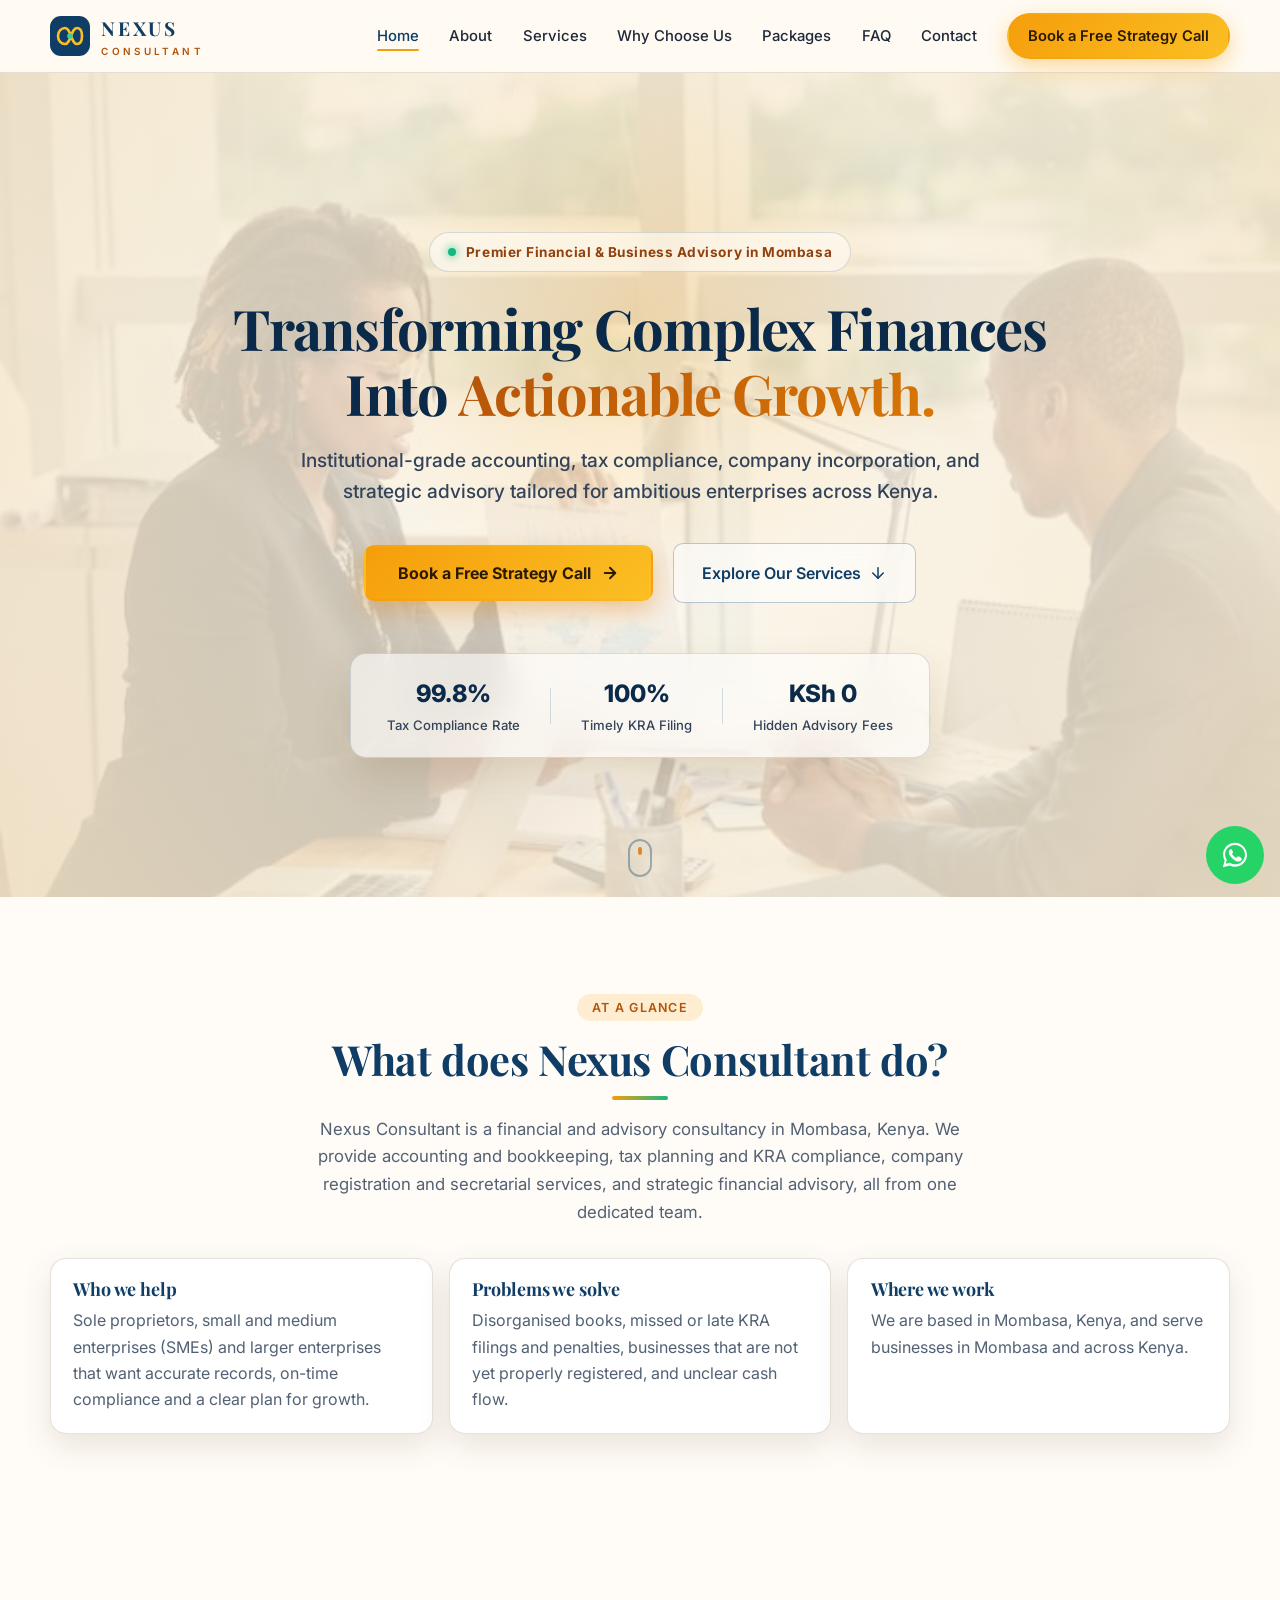
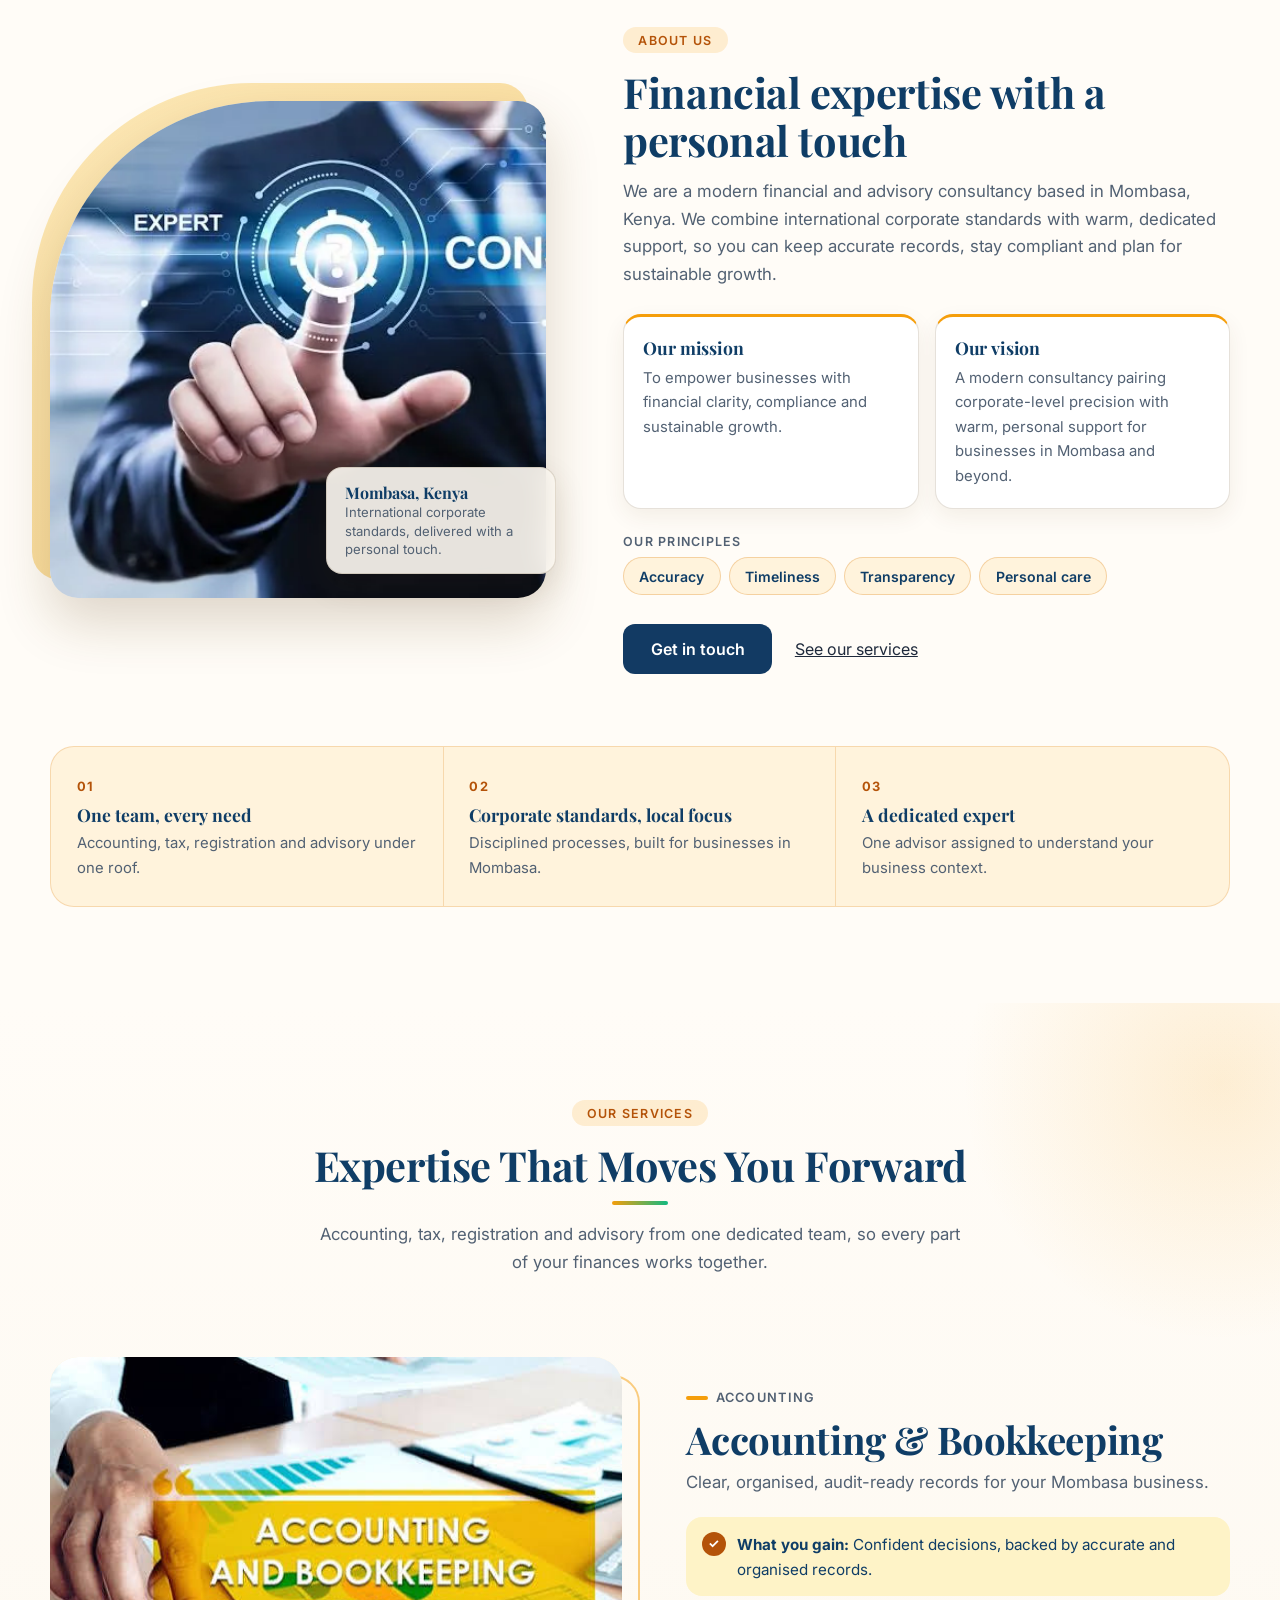
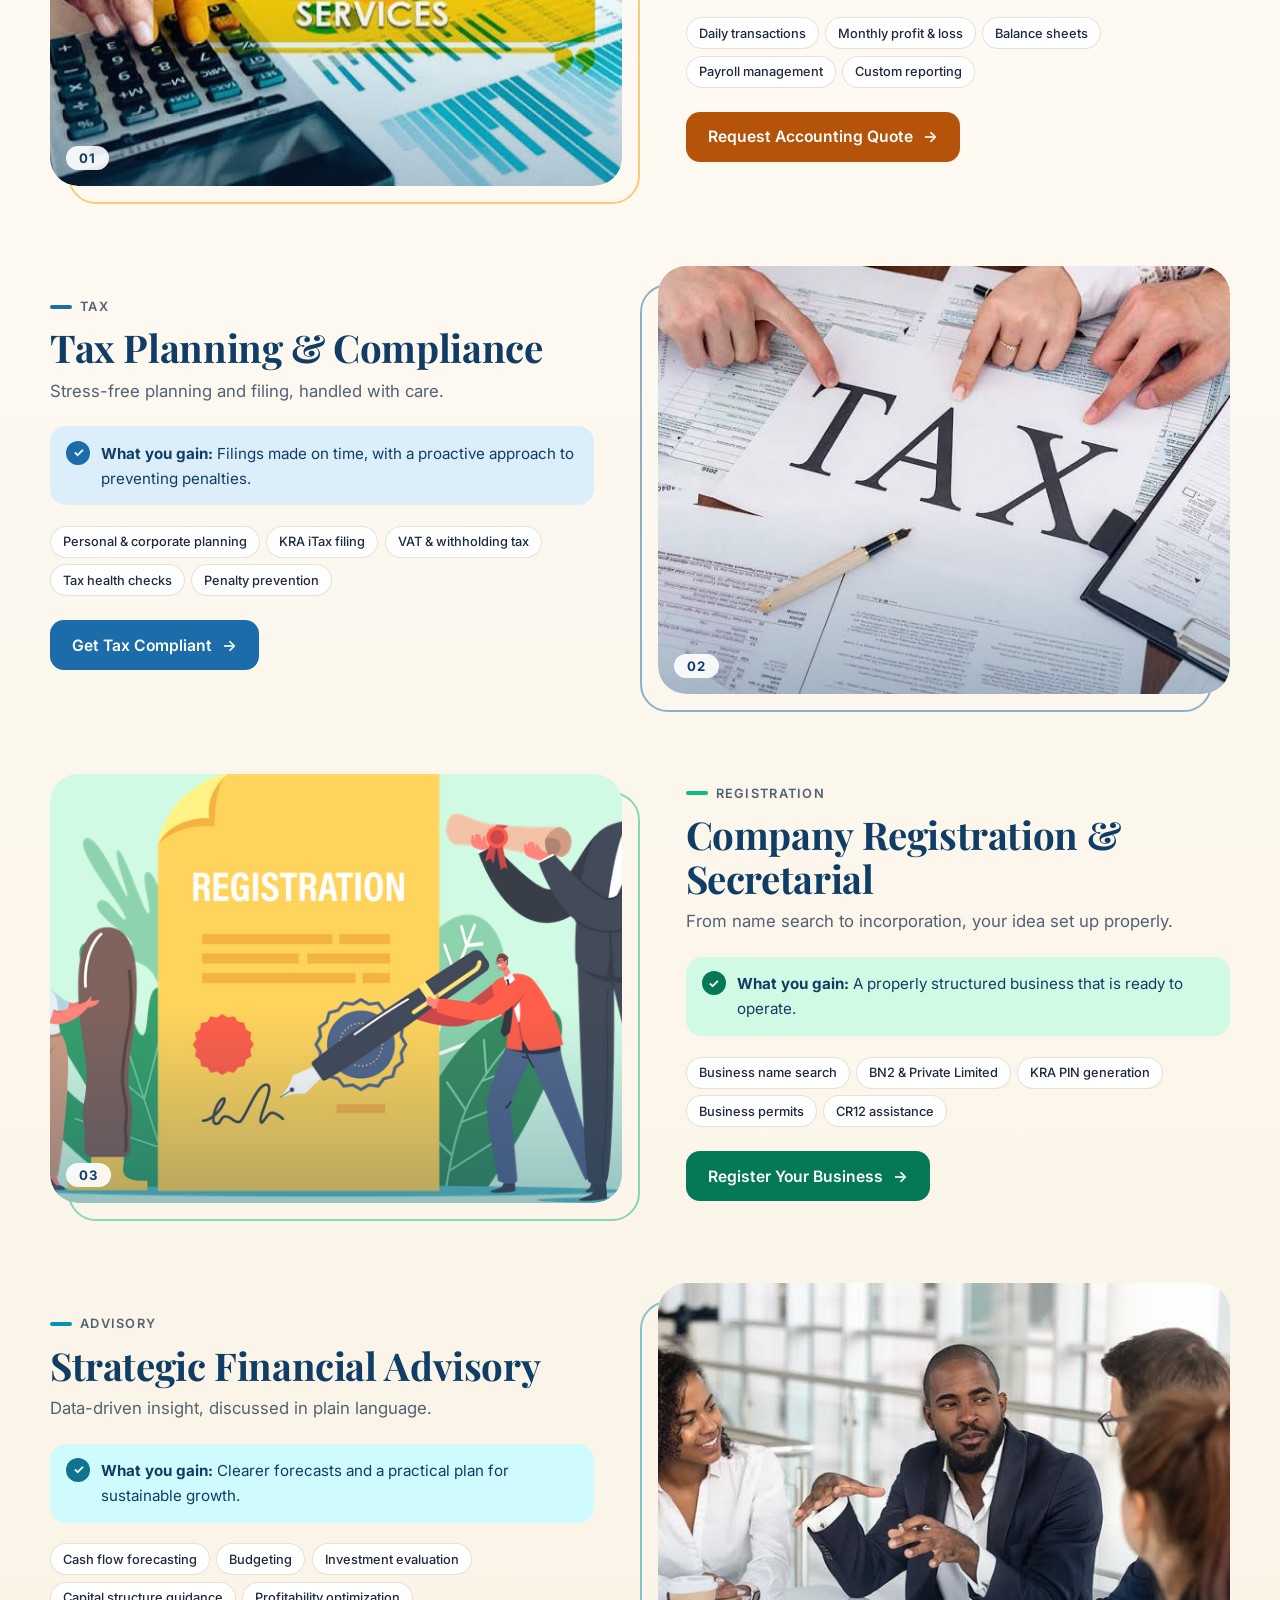
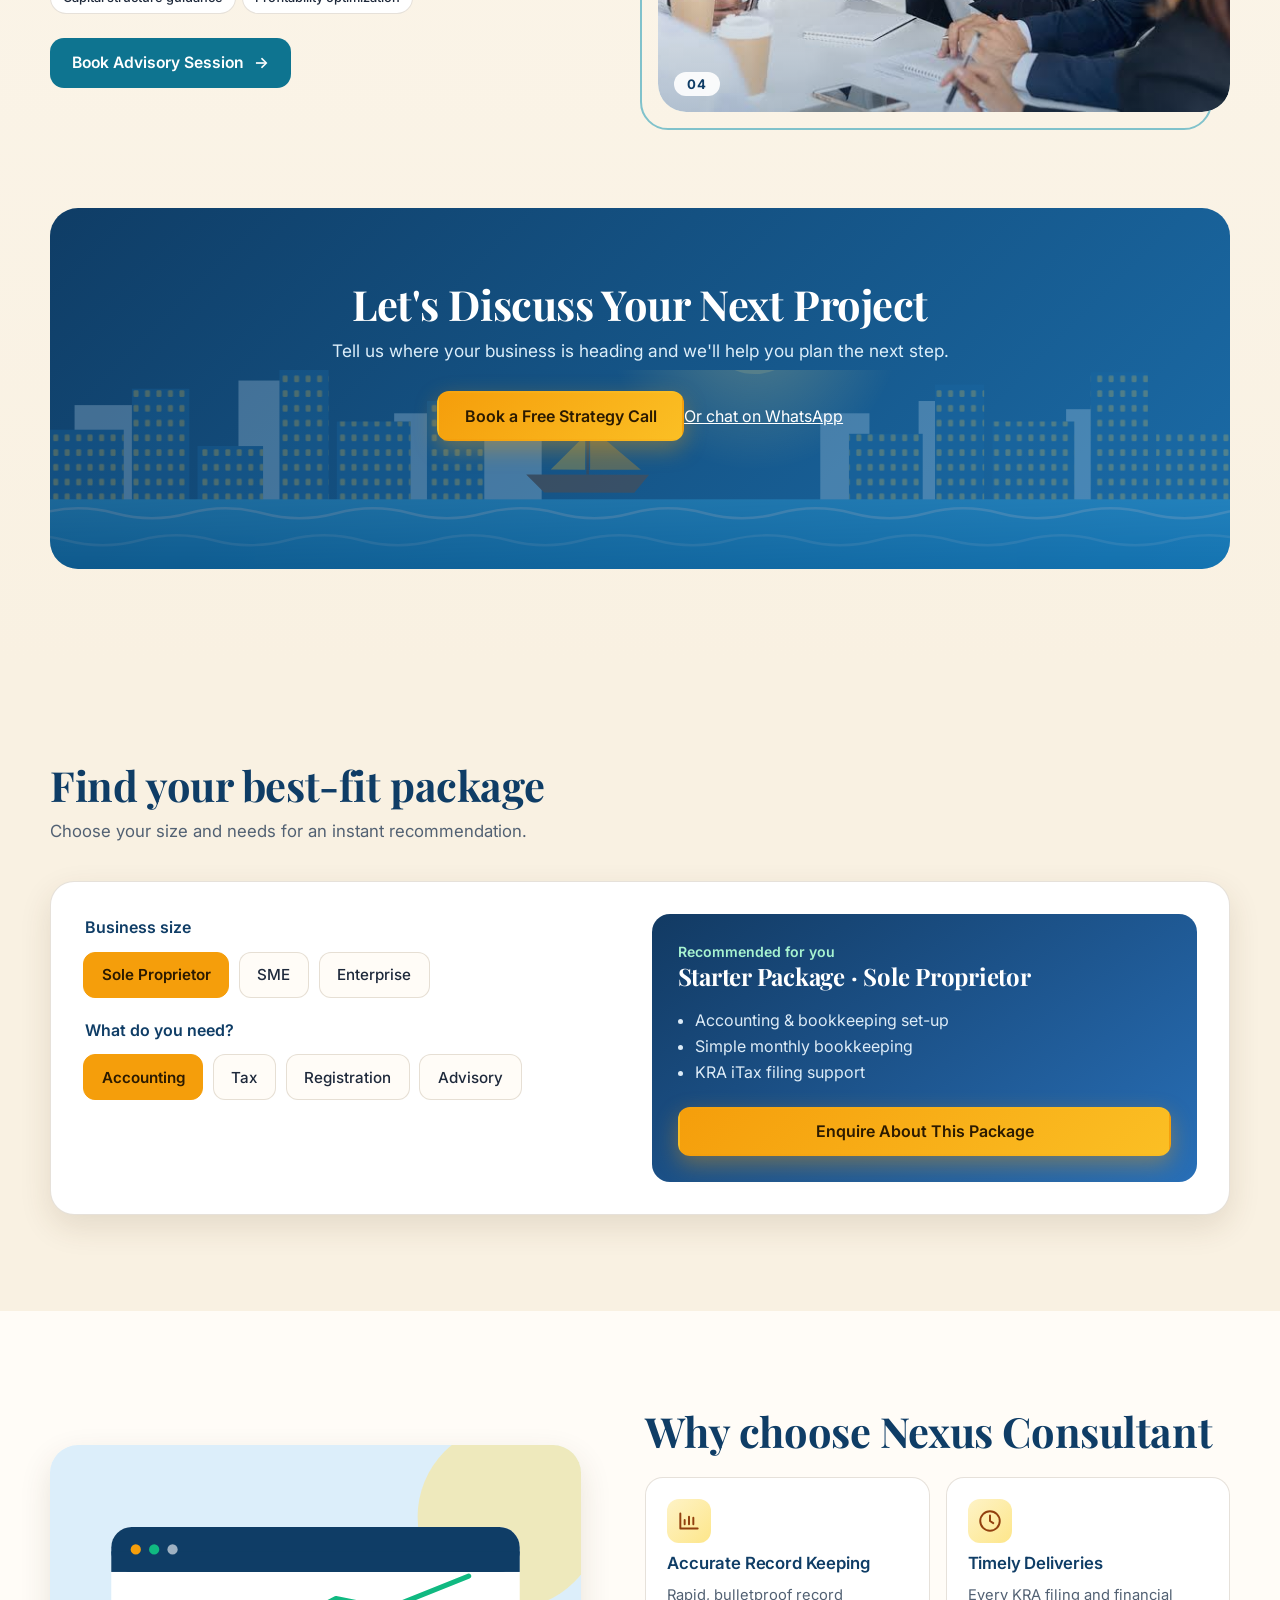
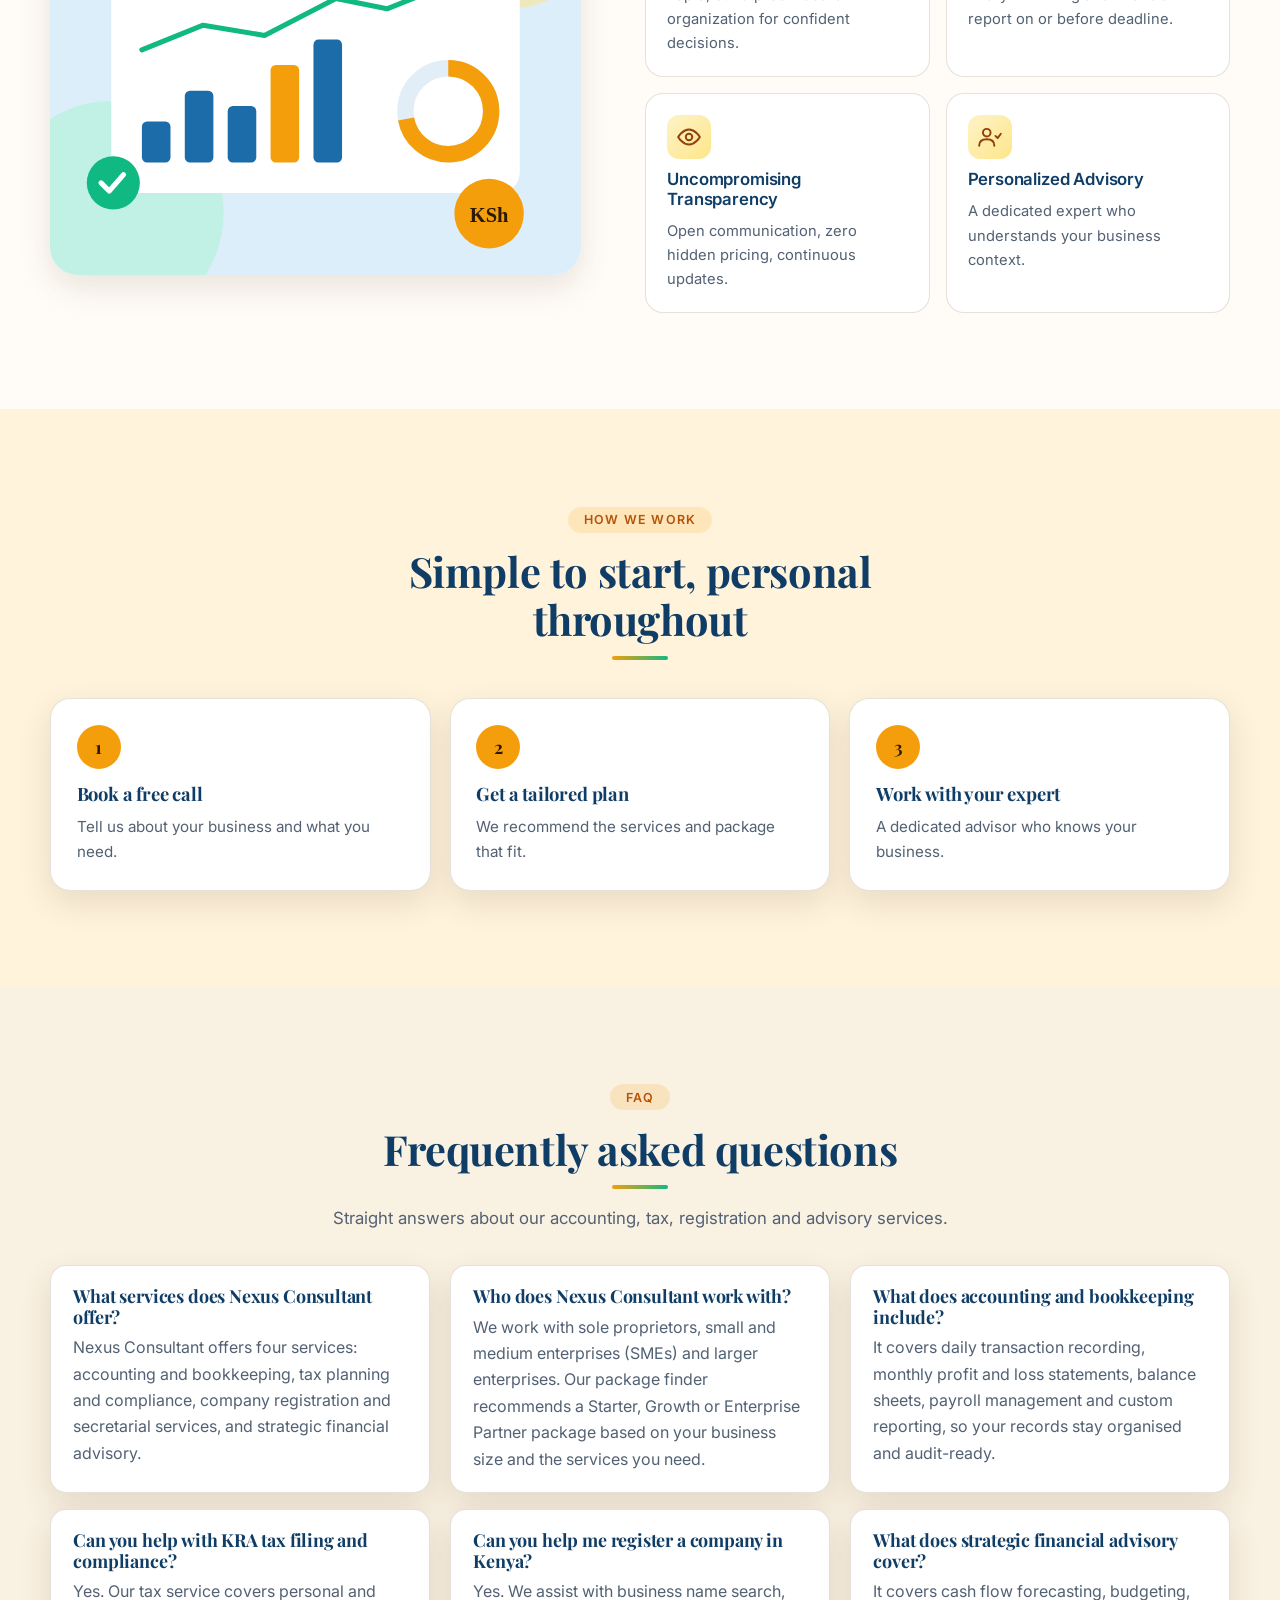
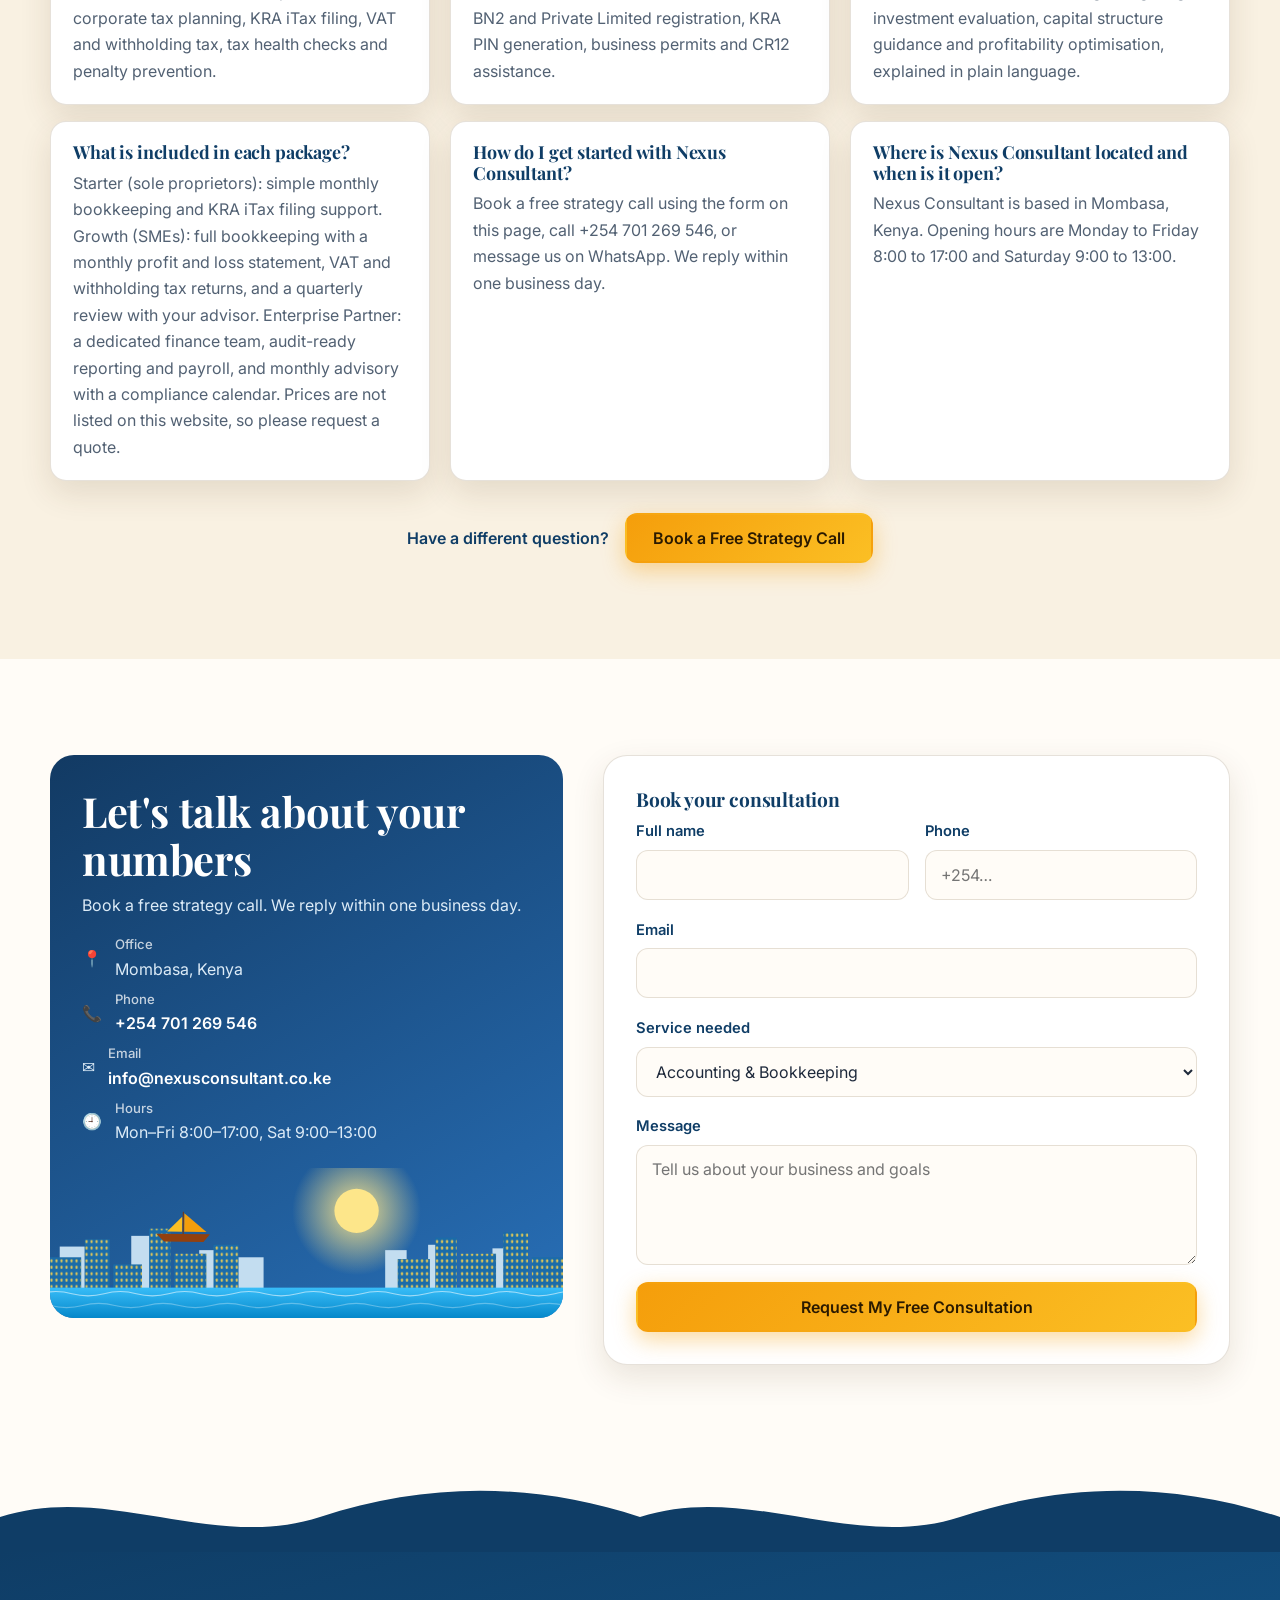
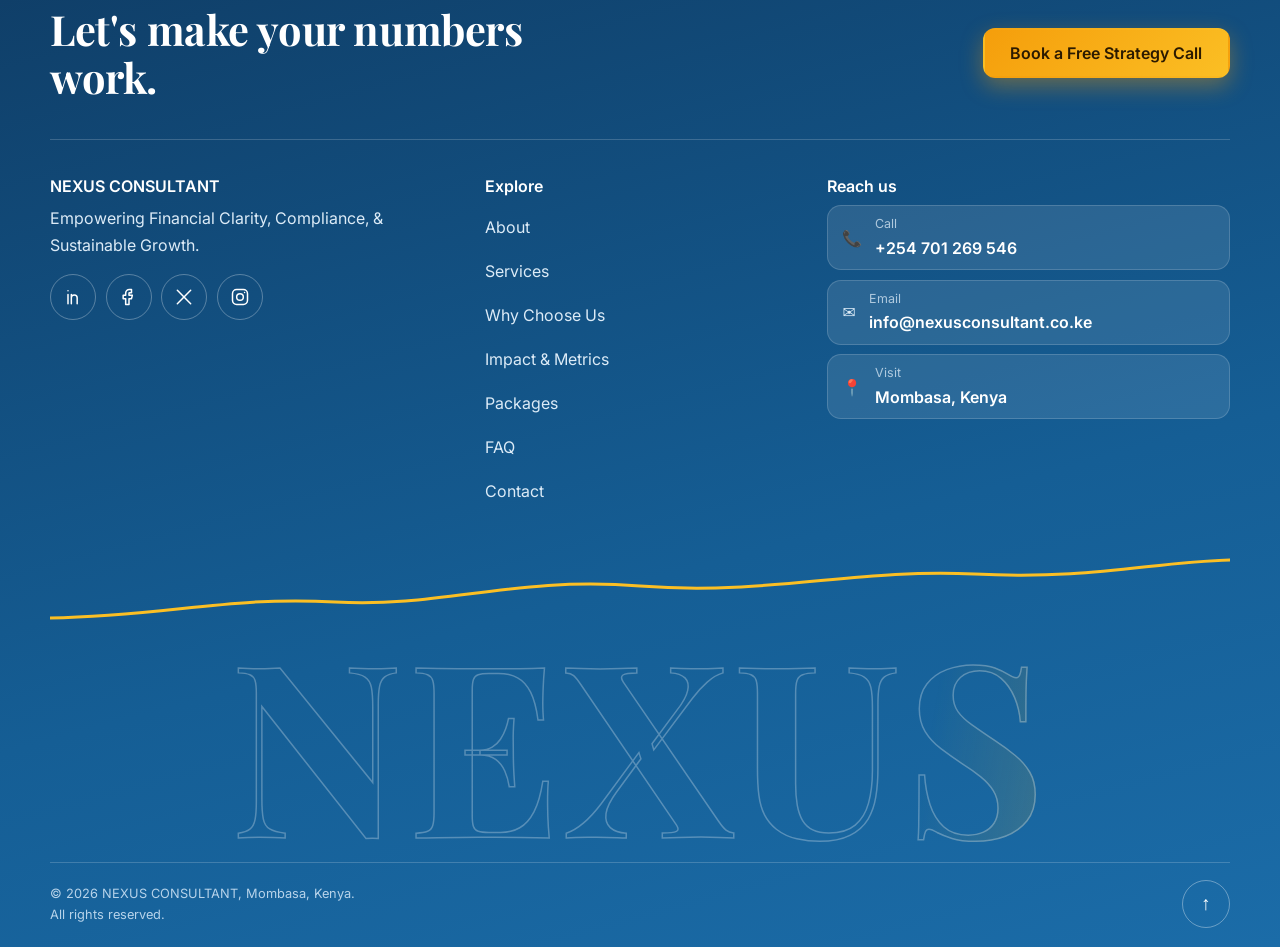
<file: index.html>
<!DOCTYPE html>
<html lang="en">
<head>
<meta charset="UTF-8">
<meta name="viewport" content="width=device-width, initial-scale=1, viewport-fit=cover">

<!-- Primary SEO Meta Tags -->
<title>Accounting &amp; Tax Services in Mombasa | Nexus Consultant</title>
<meta name="description" content="Accounting, bookkeeping, KRA tax compliance, company registration and financial advisory for businesses in Mombasa, Kenya. Book a free strategy call.">
<meta name="author" content="Nexus Consultant">
<meta name="robots" content="index, follow, max-image-preview:large, max-snippet:-1, max-video-preview:-1">
<meta name="theme-color" content="#0F3D66">
<link rel="canonical" href="https://www.nexusconsultant.co.ke/">

<!-- Regional targeting (Google ignores most geo tags; kept for other engines) -->
<meta name="geo.region" content="KE-30">
<meta name="geo.placename" content="Mombasa">

<!-- Open Graph (WhatsApp, Facebook, LinkedIn previews) -->
<meta property="og:type" content="website">
<meta property="og:url" content="https://www.nexusconsultant.co.ke/">
<meta property="og:title" content="Nexus Consultant | Accounting, Tax &amp; Company Registration in Mombasa">
<meta property="og:description" content="Clear, organised, audit-ready accounting, KRA tax compliance, company registration and financial advisory for businesses in Mombasa, Kenya.">
<meta property="og:image" content="https://www.nexusconsultant.co.ke/assets/images/og-cover.jpg">
<meta property="og:image:width" content="1200">
<meta property="og:image:height" content="630">
<meta property="og:image:alt" content="Nexus Consultant: accounting, tax, company registration and advisory in Mombasa, Kenya">
<meta property="og:locale" content="en_KE">
<meta property="og:site_name" content="Nexus Consultant">

<!-- Twitter / X Card -->
<meta name="twitter:card" content="summary_large_image">
<meta name="twitter:title" content="Nexus Consultant | Accounting, Tax &amp; Company Registration in Mombasa">
<meta name="twitter:description" content="Accounting, tax compliance, company registration and financial advisory for businesses in Mombasa, Kenya.">
<meta name="twitter:image" content="https://www.nexusconsultant.co.ke/assets/images/og-cover.jpg">
<meta name="twitter:image:alt" content="Nexus Consultant: accounting, tax, company registration and advisory in Mombasa, Kenya">

<!-- Google Fonts & Favicon -->
<link rel="preconnect" href="https://fonts.googleapis.com">
<link rel="preconnect" href="https://fonts.gstatic.com" crossorigin>
<link href="https://fonts.googleapis.com/css2?family=Inter:wght@400;500;600&family=Playfair+Display:wght@600;700&display=swap" rel="stylesheet">
<link rel="icon" href="assets/images/favicon.svg" type="image/svg+xml">

<!-- Stylesheet -->
<link rel="stylesheet" href="style.css">
<noscript><style>.rv,.svc{opacity:1!important;transform:none!important}</style></noscript>

<!-- JSON-LD: one @graph, every value matches visible page content -->
<script type="application/ld+json">
{
  "@context": "https://schema.org",
  "@graph": [
    {
      "@type": "AccountingService",
      "@id": "https://www.nexusconsultant.co.ke/#business",
      "name": "Nexus Consultant",
      "alternateName": "Nexus Consultancy",
      "url": "https://www.nexusconsultant.co.ke/",
      "image": "https://www.nexusconsultant.co.ke/assets/images/og-cover.jpg",
      "description": "Nexus Consultant is a financial and advisory consultancy in Mombasa, Kenya offering accounting and bookkeeping, tax planning and KRA compliance, company registration and secretarial services, and strategic financial advisory.",
      "telephone": "+254701269546",
      "email": "info@nexusconsultant.co.ke",
      "address": {
        "@type": "PostalAddress",
        "addressLocality": "Mombasa",
        "addressRegion": "Mombasa County",
        "addressCountry": "KE"
      },
      "areaServed": [
        {
          "@type": "City",
          "name": "Mombasa"
        },
        {
          "@type": "Country",
          "name": "Kenya"
        }
      ],
      "openingHoursSpecification": [
        {
          "@type": "OpeningHoursSpecification",
          "dayOfWeek": [
            "Monday",
            "Tuesday",
            "Wednesday",
            "Thursday",
            "Friday"
          ],
          "opens": "08:00",
          "closes": "17:00"
        },
        {
          "@type": "OpeningHoursSpecification",
          "dayOfWeek": "Saturday",
          "opens": "09:00",
          "closes": "13:00"
        }
      ],
      "hasOfferCatalog": {
        "@type": "OfferCatalog",
        "name": "Financial and corporate services",
        "itemListElement": [
          {
            "@type": "Offer",
            "itemOffered": {
              "@id": "https://www.nexusconsultant.co.ke/#service-accounting"
            }
          },
          {
            "@type": "Offer",
            "itemOffered": {
              "@id": "https://www.nexusconsultant.co.ke/#service-tax"
            }
          },
          {
            "@type": "Offer",
            "itemOffered": {
              "@id": "https://www.nexusconsultant.co.ke/#service-registration"
            }
          },
          {
            "@type": "Offer",
            "itemOffered": {
              "@id": "https://www.nexusconsultant.co.ke/#service-advisory"
            }
          }
        ]
      }
    },
    {
      "@type": "WebSite",
      "@id": "https://www.nexusconsultant.co.ke/#website",
      "url": "https://www.nexusconsultant.co.ke/",
      "name": "Nexus Consultant",
      "inLanguage": "en",
      "publisher": {
        "@id": "https://www.nexusconsultant.co.ke/#business"
      }
    },
    {
      "@type": "WebPage",
      "@id": "https://www.nexusconsultant.co.ke/#webpage",
      "url": "https://www.nexusconsultant.co.ke/",
      "name": "Accounting & Tax Services in Mombasa | Nexus Consultant",
      "description": "Accounting, bookkeeping, KRA tax compliance, company registration and financial advisory for businesses in Mombasa, Kenya. Book a free strategy call.",
      "inLanguage": "en",
      "isPartOf": {
        "@id": "https://www.nexusconsultant.co.ke/#website"
      },
      "about": {
        "@id": "https://www.nexusconsultant.co.ke/#business"
      }
    },
    {
      "@type": "Service",
      "@id": "https://www.nexusconsultant.co.ke/#service-accounting",
      "name": "Accounting & Bookkeeping",
      "serviceType": "Accounting and bookkeeping",
      "description": "Clear, organised, audit-ready records: daily transactions, monthly profit and loss, balance sheets, payroll management and custom reporting.",
      "url": "https://www.nexusconsultant.co.ke/#accounting",
      "provider": {
        "@id": "https://www.nexusconsultant.co.ke/#business"
      },
      "areaServed": [
        {
          "@type": "City",
          "name": "Mombasa"
        },
        {
          "@type": "Country",
          "name": "Kenya"
        }
      ]
    },
    {
      "@type": "Service",
      "@id": "https://www.nexusconsultant.co.ke/#service-tax",
      "name": "Tax Planning & Compliance",
      "serviceType": "Tax planning and compliance",
      "description": "Personal and corporate tax planning, KRA iTax filing, VAT and withholding tax, tax health checks and penalty prevention.",
      "url": "https://www.nexusconsultant.co.ke/#tax",
      "provider": {
        "@id": "https://www.nexusconsultant.co.ke/#business"
      },
      "areaServed": [
        {
          "@type": "City",
          "name": "Mombasa"
        },
        {
          "@type": "Country",
          "name": "Kenya"
        }
      ]
    },
    {
      "@type": "Service",
      "@id": "https://www.nexusconsultant.co.ke/#service-registration",
      "name": "Company Registration & Secretarial",
      "serviceType": "Company registration and secretarial services",
      "description": "Business name search, BN2 and Private Limited registration, KRA PIN generation, business permits and CR12 assistance.",
      "url": "https://www.nexusconsultant.co.ke/#registration",
      "provider": {
        "@id": "https://www.nexusconsultant.co.ke/#business"
      },
      "areaServed": [
        {
          "@type": "City",
          "name": "Mombasa"
        },
        {
          "@type": "Country",
          "name": "Kenya"
        }
      ]
    },
    {
      "@type": "Service",
      "@id": "https://www.nexusconsultant.co.ke/#service-advisory",
      "name": "Strategic Financial Advisory",
      "serviceType": "Financial advisory",
      "description": "Cash flow forecasting, budgeting, investment evaluation, capital structure guidance and profitability optimisation.",
      "url": "https://www.nexusconsultant.co.ke/#advisory",
      "provider": {
        "@id": "https://www.nexusconsultant.co.ke/#business"
      },
      "areaServed": [
        {
          "@type": "City",
          "name": "Mombasa"
        },
        {
          "@type": "Country",
          "name": "Kenya"
        }
      ]
    },
    {
      "@type": "FAQPage",
      "@id": "https://www.nexusconsultant.co.ke/#faqpage",
      "url": "https://www.nexusconsultant.co.ke/#faq",
      "isPartOf": {
        "@id": "https://www.nexusconsultant.co.ke/#webpage"
      },
      "mainEntity": [
        {
          "@type": "Question",
          "name": "What services does Nexus Consultant offer?",
          "acceptedAnswer": {
            "@type": "Answer",
            "text": "Nexus Consultant offers four services: accounting and bookkeeping, tax planning and compliance, company registration and secretarial services, and strategic financial advisory."
          }
        },
        {
          "@type": "Question",
          "name": "Who does Nexus Consultant work with?",
          "acceptedAnswer": {
            "@type": "Answer",
            "text": "We work with sole proprietors, small and medium enterprises (SMEs) and larger enterprises. Our package finder recommends a Starter, Growth or Enterprise Partner package based on your business size and the services you need."
          }
        },
        {
          "@type": "Question",
          "name": "What does accounting and bookkeeping include?",
          "acceptedAnswer": {
            "@type": "Answer",
            "text": "It covers daily transaction recording, monthly profit and loss statements, balance sheets, payroll management and custom reporting, so your records stay organised and audit-ready."
          }
        },
        {
          "@type": "Question",
          "name": "Can you help with KRA tax filing and compliance?",
          "acceptedAnswer": {
            "@type": "Answer",
            "text": "Yes. Our tax service covers personal and corporate tax planning, KRA iTax filing, VAT and withholding tax, tax health checks and penalty prevention."
          }
        },
        {
          "@type": "Question",
          "name": "Can you help me register a company in Kenya?",
          "acceptedAnswer": {
            "@type": "Answer",
            "text": "Yes. We assist with business name search, BN2 and Private Limited registration, KRA PIN generation, business permits and CR12 assistance."
          }
        },
        {
          "@type": "Question",
          "name": "What does strategic financial advisory cover?",
          "acceptedAnswer": {
            "@type": "Answer",
            "text": "It covers cash flow forecasting, budgeting, investment evaluation, capital structure guidance and profitability optimisation, explained in plain language."
          }
        },
        {
          "@type": "Question",
          "name": "What is included in each package?",
          "acceptedAnswer": {
            "@type": "Answer",
            "text": "Starter (sole proprietors): simple monthly bookkeeping and KRA iTax filing support. Growth (SMEs): full bookkeeping with a monthly profit and loss statement, VAT and withholding tax returns, and a quarterly review with your advisor. Enterprise Partner: a dedicated finance team, audit-ready reporting and payroll, and monthly advisory with a compliance calendar. Prices are not listed on this website, so please request a quote."
          }
        },
        {
          "@type": "Question",
          "name": "How do I get started with Nexus Consultant?",
          "acceptedAnswer": {
            "@type": "Answer",
            "text": "Book a free strategy call using the form on this page, call +254 701 269 546, or message us on WhatsApp. We reply within one business day."
          }
        },
        {
          "@type": "Question",
          "name": "Where is Nexus Consultant located and when is it open?",
          "acceptedAnswer": {
            "@type": "Answer",
            "text": "Nexus Consultant is based in Mombasa, Kenya. Opening hours are Monday to Friday 8:00 to 17:00 and Saturday 9:00 to 13:00."
          }
        }
      ]
    }
  ]
}
</script>
</head>
<body>
<a class="skip" href="#top">Skip to content</a>
<svg width="0" height="0" style="position:absolute" aria-hidden="true" focusable="false"><defs><symbol id="i-fb" viewBox="0 0 24 24"><path d="M15 3h-2.500A4.500 4.500 0 0 0 8 7.500V10H5v4h3v7h4v-7h3l1-4h-4V7.500c0-.3.200-.5.500-.5H15z"/></symbol><symbol id="i-ig" viewBox="0 0 24 24"><rect x="3" y="3" width="18" height="18" rx="5"/><circle cx="12" cy="12" r="4"/><path d="M17.500 6.500h.01"/></symbol><symbol id="i-x" viewBox="0 0 24 24"><path d="M4 4l16 16M20 4L4 20"/></symbol><symbol id="i-in" viewBox="0 0 24 24"><path d="M6 9v11M6 4.500v.01M10 20v-7a3.500 3.500 0 0 1 7 0v7M10 9v11"/></symbol></defs></svg>

<header>
 <div class="wrap bar">
  <button class="burger" id="burger" aria-label="Open menu" aria-expanded="false" aria-controls="drawer"><i></i><i></i><i></i></button>
  <a href="#top" class="logo" aria-label="Nexus Consultant home">
   <svg viewBox="0 0 40 40" aria-hidden="true"><rect width="40" height="40" rx="11" fill="#0F3D66"/><path d="M8 20c0-5 3.500-8 7-8 6 0 6 16 12 16 3.500 0 5-3 5-8s-1.500-8-5-8c-6 0-6 16-12 16-3.500 0-7-3-7-8z" fill="none" stroke="#FBBF24" stroke-width="2.600" stroke-linecap="round"/><circle cx="20" cy="20" r="2.800" fill="#34D399"/></svg>
   <span>NEXUS <b>CONSULTANT</b></span>
  </a>
  <nav class="main-nav" aria-label="Primary"><ul><li><a href="#home">Home</a></li><li><a href="#about">About</a></li>
   <li><a href="#services">Services</a></li><li><a href="#why">Why Choose Us</a></li><li><a href="#portal">Packages</a></li><li><a href="#faq">FAQ</a></li><li><a href="#contact">Contact</a></li></ul></nav>
  <a href="#contact" class="btn btn-amber hide-sm">Book a Free Strategy Call</a>
 </div>
</header>

<div class="scrim" id="scrim"></div>
<aside class="drawer" id="drawer" aria-label="Site menu" aria-hidden="true" inert>
 <div class="dtop"><a href="#top" class="logo"><span>NEXUS <b>CONSULTANT</b></span></a><button class="x" id="close" aria-label="Close menu">×</button></div>
 <nav aria-label="Main">
  <ul>
   <li><a href="#services">Services</a></li>
   <li><a href="#why">Why Choose Us</a></li>
   <li><a href="#impact">Impact &amp; Metrics</a></li>
   <li><a href="#portal">Packages</a></li>
   <li><a href="#faq">FAQ</a></li>
   <li><a href="#contact">Contact</a></li>
  </ul>
 </nav>
 <a href="#contact" class="btn btn-amber">Book a Free Strategy Call</a>
 <div class="dinfo">
  <a href="tel:+254701269546">📞 +254 701 269 546</a>
  <a href="mailto:info@nexusconsultant.co.ke">✉️ info@nexusconsultant.co.ke</a>
  <div class="soc">
   <a href="#" aria-label="LinkedIn"><svg><use href="#i-in"/></svg></a><a href="#" aria-label="Facebook"><svg><use href="#i-fb"/></svg></a><a href="#" aria-label="X"><svg><use href="#i-x"/></svg></a><a href="#" aria-label="Instagram"><svg><use href="#i-ig"/></svg></a>
  </div>
 </div>
</aside>

<main id="top">
 <!-- ========================================== -->
<!-- HERO SECTION — NEXUS CONSULTANT -->
<!-- ========================================== -->
<section class="hero-section" id="home">
  
  <!-- Edge-to-Edge Full-Screen Background Image -->
  <div class="hero-bg-wrapper">
    <img
  src="assets/images/image7.webp"
  alt="Professional consultancy services"
  width="1600"
  height="900"
  fetchpriority="high"
  decoding="async"
>
    <div class="hero-bg-overlay"></div>
    <div class="hero-bg-glow"></div>
  </div>

  <!-- Centered Foreground Content -->
  <div class="wrap hero-container">
    <div class="hero-content rv">
      
      <!-- Trust Pill Badge -->
      <div class="hero-badge">
        <span class="hero-badge-dot"></span>
        <span>Premier Financial &amp; Business Advisory in Mombasa</span>
      </div>

      <!-- High-Impact Main Headline -->
      <h1 class="hero-title">
        Transforming Complex Finances Into <span class="hero-highlight">Actionable Growth.</span>
      </h1>

      <!-- Concise Supporting Subtitle -->
      <p class="hero-subtitle">
        Institutional-grade accounting, tax compliance, company incorporation, and strategic advisory tailored for ambitious enterprises across Kenya.
      </p>

      <!-- Primary & Secondary Calls to Action -->
      <div class="hero-cta-group">
        <a href="#contact" class="btn btn-amber hero-btn-primary">
          <span>Book a Free Strategy Call</span>
          <svg viewBox="0 0 24 24" fill="none" stroke="currentColor" stroke-width="2.5" stroke-linecap="round" stroke-linejoin="round" aria-hidden="true"><line x1="5" y1="12" x2="19" y2="12"/><polyline points="12 5 19 12 12 19"/></svg>
        </a>
        <a href="#services" class="hero-btn-secondary">
          <span>Explore Our Services</span>
          <svg viewBox="0 0 24 24" fill="none" stroke="currentColor" stroke-width="2" stroke-linecap="round" stroke-linejoin="round" aria-hidden="true"><line x1="12" y1="5" x2="12" y2="19"/><polyline points="19 12 12 19 5 12"/></svg>
        </a>
      </div>

      <!-- Trust Metrics Floating Bar -->
      <div class="hero-stats-grid" id="impact">
        <div class="hero-stat-card">
          <span class="stat-number" data-target="99.8">99.8%</span>
          <span class="stat-label">Tax Compliance Rate</span>
        </div>
        <div class="hero-stat-divider"></div>
        <div class="hero-stat-card">
          <span class="stat-number">100%</span>
          <span class="stat-label">Timely KRA Filing</span>
        </div>
        <div class="hero-stat-divider"></div>
        <div class="hero-stat-card">
          <span class="stat-number">KSh 0</span>
          <span class="stat-label">Hidden Advisory Fees</span>
        </div>
      </div>

    </div>
  </div>

  <!-- Scroll Down Indicator Pointer -->
  <a href="#services" class="hero-scroll-indicator" aria-label="Scroll down to services">
    <div class="mouse-icon">
      <div class="mouse-wheel"></div>
    </div>
  </a>

</section>

 <section class="glance" id="overview" aria-labelledby="overview-h">
  <div class="wrap">
   <div class="sh">
    <span class="eyebrow">At a glance</span>
    <h2 id="overview-h">What does Nexus Consultant do?</h2>
    <p class="lead">Nexus Consultant is a financial and advisory consultancy in Mombasa, Kenya. We provide accounting and bookkeeping, tax planning and KRA compliance, company registration and secretarial services, and strategic financial advisory, all from one dedicated team.</p>
   </div>
   <div class="gl-grid">
    <div class="gl-card"><h3>Who we help</h3><p>Sole proprietors, small and medium enterprises (SMEs) and larger enterprises that want accurate records, on-time compliance and a clear plan for growth.</p></div>
    <div class="gl-card"><h3>Problems we solve</h3><p>Disorganised books, missed or late KRA filings and penalties, businesses that are not yet properly registered, and unclear cash flow.</p></div>
    <div class="gl-card"><h3>Where we work</h3><p>We are based in Mombasa, Kenya, and serve businesses in Mombasa and across Kenya.</p></div>
   </div>
  </div>
 </section>

 <section class="about" id="about">
  <div class="wrap about-grid">
   <div class="about-media rv">
    <div class="about-frame"><picture><source type="image/webp" srcset="assets/images/about-consulting-400.webp 400w, assets/images/about-consulting.webp 678w" sizes="(min-width:900px) 520px, 92vw"><img src="assets/images/about-consulting.jpg" width="678" height="452" alt="A consultant touching a glowing digital interface labelled expert, support, knowledge and service" loading="lazy" decoding="async"></picture></div>
    <div class="about-card"><b>Mombasa, Kenya</b><span>International corporate standards, delivered with a personal touch.</span></div>
   </div>
   <div class="about-txt rv">
    <span class="eyebrow">About us</span>
    <h2>Financial expertise with a personal touch</h2>
    <p class="lead">We are a modern financial and advisory consultancy based in Mombasa, Kenya. We combine international corporate standards with warm, dedicated support, so you can keep accurate records, stay compliant and plan for sustainable growth.</p>
    <div class="mv">
     <div><h3>Our mission</h3><p>To empower businesses with financial clarity, compliance and sustainable growth.</p></div>
     <div><h3>Our vision</h3><p>A modern consultancy pairing corporate-level precision with warm, personal support for businesses in Mombasa and beyond.</p></div>
    </div>
    <p class="lbl">Our principles</p>
    <ul class="vals"><li>Accuracy</li><li>Timeliness</li><li>Transparency</li><li>Personal care</li></ul>
    <div class="about-cta"><a href="#contact" class="btn btn-blue">Get in touch</a><a href="#services" class="tl">See our services</a></div>
   </div>
  </div>
  <div class="wrap">
   <div class="diff rv">
    <div><span class="n">01</span><b>One team, every need</b><p>Accounting, tax, registration and advisory under one roof.</p></div>
    <div><span class="n">02</span><b>Corporate standards, local focus</b><p>Disciplined processes, built for businesses in Mombasa.</p></div>
    <div><span class="n">03</span><b>A dedicated expert</b><p>One advisor assigned to understand your business context.</p></div>
   </div>
  </div>
 </section>

 <section id="services">
  <div class="wrap">
   <div class="sh">
    <span class="eyebrow">Our services</span>
    <h2>Expertise That Moves You Forward</h2>
    <p class="lead">Accounting, tax, registration and advisory from one dedicated team, so every part of your finances works together.</p>
   </div>
   <article class="ed c1 rv" id="accounting" aria-labelledby="accounting-h">
    <div class="ed-img">
        <div class="frame">
            <img src="assets/images/image4.jpg" width="678" height="452" alt="Accounting &amp; Bookkeeping Services at Nexus Consultant" loading="lazy" decoding="async" style="object-position:30% 40%">
            <span class="num" aria-hidden="true">01</span>
        </div>
    </div>
    <div class="ed-txt">
        <span class="kick">Accounting</span>
        <h3 id="accounting-h">Accounting &amp; Bookkeeping</h3>
        <p class="desc">Clear, organised, audit-ready records for your Mombasa business.</p>
        <p class="outcome"><span aria-hidden="true">✓</span><span><b>What you gain:</b> Confident decisions, backed by accurate and organised records.</span></p>
        <ul class="tags"><li>Daily transactions</li><li>Monthly profit &amp; loss</li><li>Balance sheets</li><li>Payroll management</li><li>Custom reporting</li></ul>
        <button class="cta2" data-svc="Accounting &amp; Bookkeeping">Request Accounting Quote <span aria-hidden="true">→</span></button>
    </div>
</article>
   <article class="ed c2 rev rv" id="tax" aria-labelledby="tax-h">
    <div class="ed-img"><div class="frame"><img src="assets/images/image66.jpg" width="480" height="300" alt="Illustration of a tax document with a compliance tick, an iTax label and a calendar" loading="lazy" decoding="async"><span class="num" aria-hidden="true">02</span></div></div>
    <div class="ed-txt">
     <span class="kick">Tax</span>
     <h3 id="tax-h">Tax Planning &amp; Compliance</h3>
     <p class="desc">Stress-free planning and filing, handled with care.</p>
     <p class="outcome"><span aria-hidden="true">✓</span><span><b>What you gain:</b> Filings made on time, with a proactive approach to preventing penalties.</span></p>
     <ul class="tags"><li>Personal &amp; corporate planning</li><li>KRA iTax filing</li><li>VAT &amp; withholding tax</li><li>Tax health checks</li><li>Penalty prevention</li></ul>
     <button class="cta2" data-svc="Tax Planning &amp; Compliance">Get Tax Compliant <span aria-hidden="true">→</span></button>
    </div>
   </article>
   <!-- Article 03: Company Registration & Secretarial -->
<article class="ed c3 rv" id="registration" aria-labelledby="registration-h">
    <div class="ed-img">
        <div class="frame">
            <img src="assets/images/reg.webp" width="500" height="285" alt="Chalkboard sketch of a light bulb surrounded by the words solution, success, knowledge and results" loading="lazy" decoding="async" style="object-position:50% 40%">
            <span class="num" aria-hidden="true">03</span>
        </div>
    </div>
    <div class="ed-txt">
        <span class="kick">Registration</span>
        <h3 id="registration-h">Company Registration &amp; Secretarial</h3>
        <p class="desc">From name search to incorporation, your idea set up properly.</p>
        <p class="outcome"><span aria-hidden="true">✓</span><span><b>What you gain:</b> A properly structured business that is ready to operate.</span></p>
        <ul class="tags">
            <li>Business name search</li>
            <li>BN2 &amp; Private Limited</li>
            <li>KRA PIN generation</li>
            <li>Business permits</li>
            <li>CR12 assistance</li>
        </ul>
        <button class="cta2" data-svc="Company Registration &amp; Secretarial">Register Your Business <span aria-hidden="true">→</span></button>
    </div>
</article>

<!-- Article 04: Strategic Financial Advisory -->
<article class="ed c4 rev rv" id="advisory" aria-labelledby="advisory-h">
    <div class="ed-img">
        <div class="frame">
            <img src="assets/images/image2.jpg" width="678" height="452" alt="An advisor explaining a point to colleagues during a client meeting" loading="lazy" decoding="async" style="object-position:50% 30%">
            <span class="num" aria-hidden="true">04</span>
        </div>
    </div>
    <div class="ed-txt">
        <span class="kick">Advisory</span>
        <h3 id="advisory-h">Strategic Financial Advisory</h3>
        <p class="desc">Data-driven insight, discussed in plain language.</p>
        <p class="outcome"><span aria-hidden="true">✓</span><span><b>What you gain:</b> Clearer forecasts and a practical plan for sustainable growth.</span></p>
        <ul class="tags">
            <li>Cash flow forecasting</li>
            <li>Budgeting</li>
            <li>Investment evaluation</li>
            <li>Capital structure guidance</li>
            <li>Profitability optimization</li>
        </ul>
        <button class="cta2" data-svc="Strategic Financial Advisory">Book Advisory Session <span aria-hidden="true">→</span></button>
    </div>
</article>
   <div class="band rv">
    <img src="assets/images/coast.svg" width="1440" height="420" alt="" aria-hidden="true" loading="lazy">
    <div class="band-in">
     <h2>Let's Discuss Your Next Project</h2>
     <p>Tell us where your business is heading and we'll help you plan the next step.</p>
     <div class="cta-row"><a href="#contact" class="btn btn-amber">Book a Free Strategy Call</a><a class="tl" href="https://wa.me/254701269546?text=Hello%20Nexus%20Consultant%2C%20I%20would%20like%20to%20inquire%20about%20your%20services." target="_blank" rel="noopener">Or chat on WhatsApp</a></div>
    </div>
   </div>
  </div>
 </section>

 <section class="tint" id="portal">
  <div class="wrap">
   <div class="head rv"><h2>Find your best-fit package</h2><p class="lead">Choose your size and needs for an instant recommendation.</p></div>
   <div class="calc rv">
    <div>
     <fieldset><legend>Business size</legend><div class="opts">
      <label><input type="radio" name="size" value="Sole Proprietor" checked><span>Sole Proprietor</span></label>
      <label><input type="radio" name="size" value="SME"><span>SME</span></label>
      <label><input type="radio" name="size" value="Enterprise"><span>Enterprise</span></label></div></fieldset>
     <fieldset><legend>What do you need?</legend><div class="opts" id="needs">
      <label><input type="checkbox" value="Accounting" checked><span>Accounting</span></label>
      <label><input type="checkbox" value="Tax"><span>Tax</span></label>
      <label><input type="checkbox" value="Registration"><span>Registration</span></label>
      <label><input type="checkbox" value="Advisory"><span>Advisory</span></label></div></fieldset>
    </div>
    <div class="result" aria-live="polite"><span class="tag">Recommended for you</span><h3 id="rName"></h3><ul id="rList"></ul><button class="btn btn-amber" id="rCta" type="button">Enquire About This Package</button></div>
   </div>
  </div>
 </section>

 <section id="why">
  <div class="wrap split">
   <div class="art rv"><img src="assets/images/dashboard.svg" width="520" height="420" alt="Illustration of a financial dashboard with charts and a compliance check" loading="lazy"></div>
   <div>
    <div class="head rv" style="margin-bottom:1.4rem"><h2>Why choose Nexus Consultant</h2></div>
    <div class="pg">
     <div class="pillar rv"><div class="ico"><svg viewBox="0 0 24 24"><path d="M4 19V5M4 19h16M8 15v-4M12 15V8M16 15v-6"/></svg></div><h3>Accurate Record Keeping</h3><p>Rapid, bulletproof record organization for confident decisions.</p></div>
     <div class="pillar rv"><div class="ico"><svg viewBox="0 0 24 24"><circle cx="12" cy="12" r="9"/><path d="M12 7v5l3 2"/></svg></div><h3>Timely Deliveries</h3><p>Every KRA filing and financial report on or before deadline.</p></div>
     <div class="pillar rv"><div class="ico"><svg viewBox="0 0 24 24"><path d="M2 12s4-7 10-7 10 7 10 7-4 7-10 7S2 12 2 12z"/><circle cx="12" cy="12" r="3"/></svg></div><h3>Uncompromising Transparency</h3><p>Open communication, zero hidden pricing, continuous updates.</p></div>
     <div class="pillar rv"><div class="ico"><svg viewBox="0 0 24 24"><circle cx="9" cy="8" r="3.500"/><path d="M2 20c0-4 3-6 7-6s7 2 7 6M17 11l2 2 3-4"/></svg></div><h3>Personalized Advisory</h3><p>A dedicated expert who understands your business context.</p></div>
    </div>
   </div>
  </div>
 </section>

 <section class="cream" id="process">
  <div class="wrap">
   <div class="sh rv"><span class="eyebrow">How we work</span><h2>Simple to start, personal throughout</h2></div>
   <div class="steps">
    <div class="step rv"><b class="n">1</b><h3>Book a free call</h3><p>Tell us about your business and what you need.</p></div>
    <div class="step rv"><b class="n">2</b><h3>Get a tailored plan</h3><p>We recommend the services and package that fit.</p></div>
    <div class="step rv"><b class="n">3</b><h3>Work with your expert</h3><p>A dedicated advisor who knows your business.</p></div>
   </div>
  </div>
 </section>


 <section class="tint" id="faq" aria-labelledby="faq-h">
  <div class="wrap">
   <div class="sh">
    <span class="eyebrow">FAQ</span>
    <h2 id="faq-h">Frequently asked questions</h2>
    <p class="lead">Straight answers about our accounting, tax, registration and advisory services.</p>
   </div>
   <div class="faq-grid">
    <div class="faq-item"><h3>What services does Nexus Consultant offer?</h3><p>Nexus Consultant offers four services: accounting and bookkeeping, tax planning and compliance, company registration and secretarial services, and strategic financial advisory.</p></div>
    <div class="faq-item"><h3>Who does Nexus Consultant work with?</h3><p>We work with sole proprietors, small and medium enterprises (SMEs) and larger enterprises. Our package finder recommends a Starter, Growth or Enterprise Partner package based on your business size and the services you need.</p></div>
    <div class="faq-item"><h3>What does accounting and bookkeeping include?</h3><p>It covers daily transaction recording, monthly profit and loss statements, balance sheets, payroll management and custom reporting, so your records stay organised and audit-ready.</p></div>
    <div class="faq-item"><h3>Can you help with KRA tax filing and compliance?</h3><p>Yes. Our tax service covers personal and corporate tax planning, KRA iTax filing, VAT and withholding tax, tax health checks and penalty prevention.</p></div>
    <div class="faq-item"><h3>Can you help me register a company in Kenya?</h3><p>Yes. We assist with business name search, BN2 and Private Limited registration, KRA PIN generation, business permits and CR12 assistance.</p></div>
    <div class="faq-item"><h3>What does strategic financial advisory cover?</h3><p>It covers cash flow forecasting, budgeting, investment evaluation, capital structure guidance and profitability optimisation, explained in plain language.</p></div>
    <div class="faq-item"><h3>What is included in each package?</h3><p>Starter (sole proprietors): simple monthly bookkeeping and KRA iTax filing support. Growth (SMEs): full bookkeeping with a monthly profit and loss statement, VAT and withholding tax returns, and a quarterly review with your advisor. Enterprise Partner: a dedicated finance team, audit-ready reporting and payroll, and monthly advisory with a compliance calendar. Prices are not listed on this website, so please request a quote.</p></div>
    <div class="faq-item"><h3>How do I get started with Nexus Consultant?</h3><p>Book a free strategy call using the form on this page, call +254 701 269 546, or message us on WhatsApp. We reply within one business day.</p></div>
    <div class="faq-item"><h3>Where is Nexus Consultant located and when is it open?</h3><p>Nexus Consultant is based in Mombasa, Kenya. Opening hours are Monday to Friday 8:00 to 17:00 and Saturday 9:00 to 13:00.</p></div>
   </div>
   <div class="faq-cta"><p>Have a different question?</p><a href="#contact" class="btn btn-amber">Book a Free Strategy Call</a></div>
  </div>
 </section>

 <section id="contact">
  <div class="wrap contact">
   <div class="info rv">
    <h2>Let's talk about your numbers</h2><p>Book a free strategy call. We reply within one business day.</p>
    <ul>
     <li><span aria-hidden="true">📍</span><div><b>Office</b>Mombasa, Kenya</div></li>
     <li><span aria-hidden="true">📞</span><div><b>Phone</b><a href="tel:+254701269546">+254 701 269 546</a></div></li>
     <li><span aria-hidden="true">✉️</span><div><b>Email</b><a href="mailto:info@nexusconsultant.co.ke">info@nexusconsultant.co.ke</a></div></li>
     <li><span aria-hidden="true">🕘</span><div><b>Hours</b>Mon–Fri 8:00–17:00, Sat 9:00–13:00</div></li>
    </ul>
    <img class="sc" src="assets/images/coast.svg" width="1440" height="420" alt="" loading="lazy">
   </div>
   <form id="form" class="rv" novalidate>
    <h3>Book your consultation</h3>
    <div class="row2">
     <label class="f">Full name<input name="name" required autocomplete="name" autocapitalize="words"></label>
     <label class="f">Phone<input name="phone" type="tel" inputmode="tel" required autocomplete="tel" placeholder="+254…"></label>
    </div>
    <label class="f">Email<input name="email" type="email" inputmode="email" required autocomplete="email" autocapitalize="none"></label>
    <label class="f">Service needed<select name="service" id="svc"><option>Accounting &amp; Bookkeeping</option><option>Tax Planning &amp; Compliance</option><option>Company Registration &amp; Secretarial</option><option>Strategic Financial Advisory</option><option>Not sure yet</option></select></label>
    <label class="f">Message<textarea name="msg" id="msg" placeholder="Tell us about your business and goals"></textarea></label>
    <button class="btn btn-amber" type="submit">Request My Free Consultation</button>
    <div class="ok" id="ok" role="status"></div>
   </form>
  </div>
 </section>
</main>

<footer>
 <div class="fwave-w" aria-hidden="true"><svg class="fwave" viewBox="0 0 2880 70" preserveAspectRatio="none"><path d="M0 35C240 0 480 70 720 35S1200 0 1440 35C1680 0 1920 70 2160 35S2640 0 2880 35V70H0z" fill="#0F3D66"/></svg></div>
 <div class="wrap">
  <div class="fcta"><h2>Let's make your numbers work.</h2><a href="#contact" class="btn btn-amber">Book a Free Strategy Call</a></div>
  <div class="fgrid">
   <div><h4>NEXUS CONSULTANT</h4><p>Empowering Financial Clarity, Compliance, &amp; Sustainable Growth.</p>
    <div class="soc"><a href="#" aria-label="LinkedIn"><svg><use href="#i-in"/></svg></a><a href="#" aria-label="Facebook"><svg><use href="#i-fb"/></svg></a><a href="#" aria-label="X"><svg><use href="#i-x"/></svg></a><a href="#" aria-label="Instagram"><svg><use href="#i-ig"/></svg></a></div></div>
   <nav aria-label="Footer"><h4>Explore</h4><ul class="flinks"><li><a href="#about">About</a></li><li><a href="#services">Services</a></li><li><a href="#why">Why Choose Us</a></li><li><a href="#impact">Impact &amp; Metrics</a></li><li><a href="#portal">Packages</a></li><li><a href="#faq">FAQ</a></li><li><a href="#contact">Contact</a></li></ul></nav>
   <div><h4>Reach us</h4>
    <a class="fc" href="tel:+254701269546"><span aria-hidden="true">📞</span><span><small>Call</small><b>+254 701 269 546</b></span></a>
    <a class="fc" href="mailto:info@nexusconsultant.co.ke"><span aria-hidden="true">✉️</span><span><small>Email</small><b>info@nexusconsultant.co.ke</b></span></a>
    <div class="fc"><span aria-hidden="true">📍</span><span><small>Visit</small><b>Mombasa, Kenya</b></span></div></div>
  </div>
  <svg class="growth" id="growth" viewBox="0 0 1200 70" preserveAspectRatio="none" aria-hidden="true"><path d="M0 62C120 60 180 40 290 46S470 20 600 30 820 12 940 18 1120 6 1200 4"/></svg>
  <div class="mark" aria-hidden="true">NEXUS</div>
  <div class="legal"><p>© <span id="yr"></span> NEXUS CONSULTANT, Mombasa, Kenya. <br>All rights reserved.</p><button class="top" id="top-btn" aria-label="Back to top">↑</button></div>
 </div>
</footer>

<div class="wa">
 <a href="https://wa.me/254701269546?text=Hello%20Nexus%20Consultant%2C%20I%20would%20like%20to%20inquire%20about%20your%20services." target="_blank" rel="noopener" aria-label="Chat with us on WhatsApp">
  <svg viewBox="0 0 32 32" aria-hidden="true"><path d="M16 3C9 3 3.300 8.600 3.300 15.500c0 2.300.6 4.400 1.700 6.300L3 29l7.400-1.900c1.800 1 3.700 1.500 5.700 1.500 7 0 12.700-5.600 12.700-12.500S23 3 16 3zm0 22.900c-1.800 0-3.600-.5-5.100-1.400l-.4-.2-4.400 1.100 1.200-4.200-.3-.4a10.200 10.200 0 0 1-1.600-5.400C5.400 9.900 10.200 5.300 16 5.300s10.600 4.600 10.600 10.300S21.800 25.900 16 25.900zm5.800-7.600c-.3-.2-1.900-.9-2.200-1s-.5-.2-.7.200-.8 1-1 1.200-.4.200-.7.100c-1.900-.9-3.100-1.700-4.300-3.800-.3-.6.300-.5.900-1.700.1-.2 0-.4 0-.5l-1-2.300c-.2-.6-.5-.5-.7-.5h-.6c-.2 0-.6.100-.9.400-.3.300-1.200 1.200-1.200 2.900s1.200 3.400 1.400 3.600c.2.200 2.400 3.700 5.800 5.100 2.200.9 3 1 4.100.8.700-.1 1.900-.8 2.200-1.500.3-.7.300-1.400.2-1.500-.1-.2-.3-.2-.6-.4z"/></svg>
 </a><span class="tip">Chat with Us</span>
</div>

<script src="nexus.js" defer></script>
</body>
</html>
</file>
<file: style.css>
/* NEXUS CONSULTANT - styles */
:root {
    --navy: #123a63;
    --blue: #286fb7;
    --sky: #F9F1E2;
    --cream: #FFF3DC;
    --bg: #FFFCF7;
    --surf: #fff;
    --glass: rgba(255, 251, 243, .9);
    --amber: #F59E0B;
    --amber-d: #B45309;
    --em: #10B981;
    --em-d: #047857;
    --text: #1E293B;
    --muted: #526173;
    --line: rgba(110, 80, 35, .17);
    --head: #0F3D66;
    --sa: #F3F9FD;
    --sb: #D9ECF8;
    --shadow: 0 12px 32px rgba(70, 50, 20, .12);
    --serif: 'Playfair Display', Georgia, serif;
    --sans: 'Inter', system-ui, -apple-system, 'Segoe UI', sans-serif;
    box-sizing: border-box;
    padding-top: env(safe-area-inset-top, 0px);
    padding-bottom: env(safe-area-inset-bottom, 0px)
}

@media (prefers-color-scheme:dark) {
    :root:not([data-theme="light"]) {
        --bg: #061d3a;
        --surf: #12223A;
        --sky: #0F2038;
        --cream: #10223A;
        --glass: rgba(18, 34, 58, .9);
        --text: #E2E8F0;
        --muted: #A3B1C2;
        --line: rgba(255, 255, 255, .14);
        --head: #F1F5F9;
        --sa: #10223A;
        --sb: #17304F;
        --amber-d: #FBBF24;
        --em-d: #34D399;
        --shadow: 0 12px 32px rgba(0, 0, 0, .4)
    }
}

:root[data-theme="dark"] {
    --bg: #0B1626;
    --surf: #12223A;
    --sky: #0F2038;
    --cream: #10223A;
    --glass: rgba(18, 34, 58, .9);
    --text: #E2E8F0;
    --muted: #A3B1C2;
    --line: rgba(255, 255, 255, .14);
    --head: #F1F5F9;
    --sa: #10223A;
    --sb: #17304F;
    --amber-d: #FBBF24;
    --em-d: #34D399;
    --shadow: 0 12px 32px rgba(0, 0, 0, .4)
}

html {
    scroll-behavior: smooth;
    scroll-padding-top: calc(84px + env(safe-area-inset-top, 0px));
    -webkit-text-size-adjust: 100%
}

*, *::before, *::after {
    box-sizing: border-box
}

body {
    margin: 0;
    background: var(--bg);
    color: var(--text);
    font: 400 1rem/1.65 var(--sans);
    -webkit-font-smoothing: antialiased;
    overflow-x: hidden
}

body.lock {
    overflow: hidden
}

h1, h2, h3 {
    font-family: var(--serif);
    color: var(--head);
    line-height: 1.15;
    margin: 0 0 .6rem;
    letter-spacing: -.01em
}

h2 {
    font-size: clamp(1.7rem, 4.2vw, 2.6rem)
}

h3 {
    font-size: 1.2rem
}

p {
    margin: 0 0 1rem;
    max-width: 60ch
}

a {
    color: inherit
}

img, svg {
    max-width: 100%
}

:focus-visible {
    outline: 3px solid var(--blue);
    outline-offset: 3px;
    border-radius: 6px
}

.wrap {
    width: min(1180px, 100% - 2rem);
    margin-inline: auto
}

section {
    padding: clamp(3.2rem, 8vw, 6rem) 0
}

.lead {
    color: var(--muted);
    font-size: 1.05rem
}

.btn {
    display: inline-flex;
    align-items: center;
    justify-content: center;
    gap: .5rem;
    min-height: 48px;
    padding: .8rem 1.6rem;
    border-radius: 12px;
    border: 2px solid transparent;
    font: 600 1rem var(--sans);
    cursor: pointer;
    text-decoration: none;
    text-align: center;
    transition: transform .25s, box-shadow .25s, background .25s
}

.btn-amber {
    background: linear-gradient(135deg, #F59E0B, #FBBF24);
    color: #2B1A00;
    box-shadow: 0 8px 22px rgba(245, 158, 11, .38)
}

.btn-amber:hover {
    transform: translateY(-2px);
    box-shadow: 0 12px 28px rgba(245, 158, 11, .5)
}

.btn-blue {
    background: var(--navy);
    color: #fff
}

.btn-blue:hover {
    background: var(--blue);
    transform: translateY(-2px)
}

.btn:active {
    transform: scale(.98)
}

.hide-sm {
    display: inline-flex
}

@media(max-width:640px) {
    .hide-sm {
        display: none
    }
}

/* header */
header{position:sticky;top:0;z-index:40;background:var(--glass);backdrop-filter:saturate(1.4) blur(16px);-webkit-backdrop-filter:saturate(1.4) blur(16px);border-bottom:1px solid var(--line);padding-top:env(safe-area-inset-top,0px);transition:box-shadow .3s}
header.scrolled{box-shadow:0 10px 30px rgba(70,50,20,.12)}
.bar{display:flex;align-items:center;gap:1rem;height:72px}
.burger{width:48px;height:48px;border:1px solid var(--line);border-radius:14px;background:var(--surf);display:grid;place-content:center;gap:5px;cursor:pointer;transition:background .2s,border-color .2s}
.burger:hover{background:var(--cream);border-color:var(--amber)}
.burger i{display:block;width:22px;height:2px;border-radius:2px;background:var(--head);transition:.25s}.burger i:nth-child(2){width:15px}.burger:hover i:nth-child(2){width:22px}
.logo{display:flex;align-items:center;gap:.7rem;text-decoration:none;color:var(--head);min-height:48px}
.logo svg{width:40px;height:40px;flex:none}
.logo span{display:flex;flex-direction:column;line-height:1;font:700 1.2rem var(--serif);letter-spacing:.14em}
.logo b{font:600 .62rem var(--sans);letter-spacing:.34em;color:var(--amber-d);margin-top:.3rem}
.main-nav{display:none;margin-left:auto}
.main-nav ul{display:flex;gap:.2rem;list-style:none;margin:0;padding:0}
.main-nav a{position:relative;display:inline-flex;align-items:center;min-height:44px;padding:0 .85rem;font:500 .93rem var(--sans);color:var(--text);text-decoration:none;border-radius:10px;transition:color .25s}
.main-nav a::after{content:"";position:absolute;left:.85rem;right:.85rem;bottom:7px;height:2px;border-radius:2px;background:var(--amber);transform:scaleX(0);transform-origin:left;transition:transform .3s}
.main-nav a:hover,.main-nav a.act{color:var(--head)}.main-nav a:hover::after,.main-nav a.act::after{transform:scaleX(1)}
.bar .btn{margin-left:auto;min-height:46px;padding:.55rem 1.2rem;font-size:.92rem;border-radius:99px}
@media(min-width:1120px){.burger{display:none}.main-nav{display:block}.bar .btn{margin-left:0}}
@media(max-width:380px){.logo span{font-size:1.05rem}.logo b{letter-spacing:.26em}}
.skip{position:absolute;left:1rem;top:-70px;z-index:100;background:var(--head);color:#fff;padding:.7rem 1rem;border-radius:10px;font-weight:600;text-decoration:none;transition:top .2s}.skip:focus{top:.6rem}

/* drawer */
.scrim {
    position: fixed;
    inset: 0;
    z-index: 60;
    background: rgba(15, 61, 102, .45);
    opacity: 0;
    visibility: hidden;
    transition: opacity .35s, visibility 0s .35s
}

.scrim.on {
    opacity: 1;
    visibility: visible;
    transition: opacity .35s
}

.drawer {
    position: fixed;
    z-index: 70;
    top: 0;
    left: 0;
    bottom: 0;
    width: min(340px, 86vw);
    background: var(--surf);
    box-shadow: 12px 0 40px rgba(15, 61, 102, .25);
    transform: translateX(-102%);
    visibility: hidden;
    transition: transform .38s cubic-bezier(.22, .8, .2, 1), visibility 0s .38s;
    display: flex;
    flex-direction: column;
    padding: calc(1rem + env(safe-area-inset-top, 0px)) 1.25rem calc(1.2rem + env(safe-area-inset-bottom, 0px));
    overflow-y: auto;
    border-radius: 0 24px 24px 0
}

.drawer.on {
    transform: none;
    visibility: visible;
    transition: transform .38s cubic-bezier(.22, .8, .2, 1)
}

.dtop {
    display: flex;
    align-items: center;
    justify-content: space-between;
    margin-bottom: 1rem
}

.x {
    width: 48px;
    height: 48px;
    border-radius: 50%;
    border: 1px solid var(--line);
    background: var(--sky);
    color: var(--head);
    font-size: 1.4rem;
    cursor: pointer;
    transition: transform .25s, background .2s
}

.x:hover {
    transform: rotate(90deg);
    background: var(--sb)
}

.drawer ul {
    list-style: none;
    margin: 0 0 1rem;
    padding: 0
}

.drawer li a {
    display: flex;
    align-items: center;
    gap: .8rem;
    min-height: 52px;
    padding: 0 .9rem;
    border-radius: 12px;
    text-decoration: none;
    font-weight: 600;
    color: var(--head);
    transition: background .2s, padding .2s
}

.drawer li a::before {
    content: "";
    width: 8px;
    height: 8px;
    border-radius: 50%;
    background: var(--amber)
}

.drawer li a:hover {
    background: var(--sky);
    padding-left: 1.2rem
}

.drawer .btn {
    width: 100%
}

.dinfo {
    margin-top: auto;
    padding-top: 1.4rem;
    font-size: .92rem
}

.dinfo a {
    display: flex;
    align-items: center;
    min-height: 44px;
    text-decoration: none;
    color: var(--muted)
}

.soc {
    display: flex;
    gap: .6rem;
    flex-wrap: wrap;
    margin-top: .6rem
}

.soc a {
    width: 46px;
    height: 46px;
    border-radius: 50%;
    display: grid;
    place-items: center;
    border: 1px solid var(--line);
    color: var(--head);
    transition: transform .25s, background .25s, color .25s
}

.soc a:hover {
    background: var(--amber);
    color: #2B1A00;
    transform: translateY(-3px)
}

.soc svg {
    width: 20px;
    height: 20px;
    fill: none;
    stroke: currentColor;
    stroke-width: 1.8;
    stroke-linecap: round;
    stroke-linejoin: round
}

/* hero (warm cream palette; image, overlay structure and layout unchanged) */
:root{--primary-navy:#F3E4C8;--navy-overlay:rgba(255,250,240,.78);--warm-amber:#D97706;--warm-amber-hover:#F59E0B;--emerald-accent:#10B981;--text-light:#0B2A4A;--text-muted-light:#33445A;--glass-bg:rgba(255,252,246,.62);--glass-border:rgba(15,61,102,.16);--radius-lg:16px;--radius-btn:10px;--transition-smooth:all .35s cubic-bezier(.25,1,.5,1)}
.hero-section{position:relative;min-height:calc(100vh - 76px);min-height:calc(100dvh - 76px);display:flex;align-items:center;justify-content:center;overflow:hidden;padding:80px 20px 60px 20px;background-color:var(--primary-navy)}
.hero-bg-wrapper{position:absolute;top:0;left:0;width:100%;height:100%;z-index:1;overflow:hidden}
.hero-bg-img{width:100%;height:100%;object-fit:cover;object-position:center;transform:scale(1.05);animation:subtleZoom 20s infinite alternate ease-in-out}
@keyframes subtleZoom{0%{transform:scale(1.02)}100%{transform:scale(1.10)}}
.hero-bg-overlay{position:absolute;top:0;left:0;width:100%;height:100%;background:radial-gradient(circle at center,rgba(255,250,240,.74) 0%,rgba(247,232,205,.9) 100%)}
.hero-bg-glow{position:absolute;top:30%;left:50%;transform:translate(-50%,-50%);width:600px;height:600px;background:radial-gradient(circle,rgba(245,158,11,.22) 0%,rgba(255,243,220,0) 70%);pointer-events:none}
.hero-container{position:relative;z-index:2;max-width:900px;margin:0 auto;text-align:center}
.hero-content{display:flex;flex-direction:column;align-items:center}
.hero-badge{display:inline-flex;align-items:center;gap:10px;padding:8px 18px;background:var(--glass-bg);border:1px solid var(--glass-border);backdrop-filter:blur(12px);-webkit-backdrop-filter:blur(12px);border-radius:50px;color:#92400E;font-size:.85rem;font-weight:700;letter-spacing:.04em;margin-bottom:24px}
.hero-badge-dot{width:8px;height:8px;background-color:var(--emerald-accent);border-radius:50%;box-shadow:0 0 10px var(--emerald-accent)}
.hero-title{font-family:'Playfair Display',Georgia,serif;font-size:3.5rem;font-weight:700;color:var(--text-light);line-height:1.15;margin-bottom:20px;letter-spacing:-.02em}
.hero-highlight{background:linear-gradient(135deg,#B45309 0%,#D97706 100%);-webkit-background-clip:text;background-clip:text;-webkit-text-fill-color:transparent}
.hero-subtitle{font-family:'Inter',sans-serif;font-size:1.2rem;color:var(--text-muted-light);line-height:1.6;max-width:720px;margin-bottom:36px;font-weight:500}
.hero-cta-group{display:flex;align-items:center;justify-content:center;gap:20px;margin-bottom:50px}
.hero-btn-primary{display:inline-flex;align-items:center;gap:10px;background:linear-gradient(135deg,#F59E0B,#FBBF24);color:#2B1A00;padding:16px 32px;border-radius:var(--radius-btn);font-size:1rem;font-weight:700;text-decoration:none;transition:var(--transition-smooth);box-shadow:0 10px 25px rgba(217,119,6,.35)}
.hero-btn-primary:hover{filter:brightness(1.05);transform:translateY(-3px);box-shadow:0 15px 30px rgba(217,119,6,.5)}
.hero-btn-primary svg,.hero-btn-secondary svg{width:18px;height:18px;transition:transform .3s ease}
.hero-btn-primary:hover svg{transform:translateX(5px)}
.hero-btn-secondary{display:inline-flex;align-items:center;gap:8px;background:rgba(255,255,255,.6);border:1px solid rgba(15,61,102,.28);backdrop-filter:blur(10px);color:#0F3D66;padding:16px 28px;border-radius:var(--radius-btn);font-size:1rem;font-weight:600;text-decoration:none;transition:var(--transition-smooth)}
.hero-btn-secondary:hover{background:#fff;border-color:#0F3D66;transform:translateY(-2px)}
.hero-btn-secondary:hover svg{transform:translateY(3px)}
.hero-stats-grid{display:flex;align-items:center;justify-content:center;gap:30px;padding:20px 36px;background:rgba(255,255,255,.58);border:1px solid var(--glass-border);backdrop-filter:blur(16px);-webkit-backdrop-filter:blur(16px);border-radius:var(--radius-lg);box-shadow:0 20px 40px rgba(90,60,15,.14)}
.hero-stat-card{display:flex;flex-direction:column;align-items:center}
.stat-number{font-size:1.5rem;font-weight:800;color:var(--text-light);font-family:'Inter',sans-serif}
.stat-label{font-size:.82rem;color:var(--text-muted-light);font-weight:500;margin-top:2px}
.hero-stat-divider{width:1px;height:36px;background:var(--glass-border)}
.hero-scroll-indicator{position:absolute;bottom:20px;left:50%;transform:translateX(-50%);z-index:2;text-decoration:none;opacity:.8;transition:opacity .3s ease}
.hero-scroll-indicator:hover{opacity:1}
.mouse-icon{width:24px;height:38px;border:2px solid rgba(15,61,102,.45);border-radius:12px;display:flex;justify-content:center;padding-top:6px}
.mouse-wheel{width:4px;height:8px;background-color:var(--warm-amber);border-radius:2px;animation:scrollWheel 1.8s infinite ease-in-out}
@keyframes scrollWheel{0%{opacity:1;transform:translateY(0)}100%{opacity:0;transform:translateY(12px)}}
@media(max-width:992px){.hero-title{font-size:2.85rem}.hero-subtitle{font-size:1.1rem}}
@media(max-width:768px){.hero-section{min-height:auto;padding:70px 16px 50px 16px}.hero-title{font-size:2.25rem}.hero-subtitle{font-size:1rem;margin-bottom:28px}.hero-cta-group{flex-direction:column;width:100%;gap:12px}.hero-btn-primary,.hero-btn-secondary{width:100%;justify-content:center}.hero-stats-grid{flex-direction:column;gap:16px;padding:20px;width:100%}.hero-stat-divider{width:80%;height:1px}.hero-scroll-indicator{display:none}}

/* metrics */
.metrics {
    position: relative;
    z-index: 3;
    margin-top: -2.6rem;
    padding: 0
}

.mgrid {
    display: grid;
    grid-template-columns: repeat(3, 1fr);
    background: var(--surf);
    border: 1px solid var(--line);
    border-radius: 20px;
    box-shadow: var(--shadow);
    overflow: hidden
}

.mgrid div {
    padding: 1.1rem .6rem;
    text-align: center;
    border-right: 1px solid var(--line)
}

.mgrid div:last-child {
    border: 0
}

.mgrid strong {
    display: block;
    font: 700 clamp(1.4rem, 5vw, 2.2rem) var(--serif);
    color: var(--amber-d);
    white-space: nowrap
}

.mgrid span {
    font-size: clamp(.72rem, 2.6vw, .9rem);
    color: var(--muted);
    line-height: 1.3;
    display: block
}

.trust {
    padding: 2rem 0 0
}

.trust .wrap {
    display: flex;
    flex-wrap: wrap;
    gap: .6rem;
    justify-content: center
}

.chip {
    padding: .45rem .9rem;
    border: 1px solid var(--line);
    border-radius: 99px;
    font-weight: 600;
    font-size: .82rem;
    color: var(--head);
    background: var(--surf)
}

.chip::before {
    content: "✓ ";
    color: var(--em-d)
}

/* services */
.head {
    max-width: 680px;
    margin-bottom: 2.2rem
}

.grid4 {
    display: grid;
    grid-template-columns: repeat(auto-fit, minmax(min(100%, 250px), 1fr));
    gap: 1.2rem
}

.card {
    background: var(--surf);
    border: 1px solid var(--line);
    border-radius: 20px;
    padding: 1.6rem;
    display: flex;
    flex-direction: column;
    transition: transform .3s, box-shadow .3s, border-color .3s
}

.card:hover {
    transform: translateY(-6px);
    box-shadow: var(--shadow);
    border-color: rgba(245, 158, 11, .6)
}

.ico {
    width: 52px;
    height: 52px;
    border-radius: 16px;
    background: linear-gradient(135deg, #FEF3C7, #FDE68A);
    color: #92400E;
    display: grid;
    place-items: center;
    margin-bottom: 1rem
}

.ico svg {
    width: 26px;
    height: 26px;
    stroke: currentColor;
    fill: none;
    stroke-width: 1.8;
    stroke-linecap: round;
    stroke-linejoin: round
}

.card .sub {
    color: var(--blue);
    font-weight: 600;
    font-size: .9rem;
    margin-bottom: .8rem
}

.card ul {
    margin: 0 0 1rem;
    padding-left: 1.1rem;
    color: var(--muted);
    font-size: .94rem;
    flex: 1
}

.card li {
    margin-bottom: .3rem
}

.link {
    color: var(--amber-d);
    background: none;
    border: 0;
    padding: .6rem 0;
    min-height: 44px;
    font: 600 .95rem var(--sans);
    cursor: pointer;
    text-align: left
}

.link:hover {
    text-decoration: underline
}

/* calc */
.tint {
    background: var(--sky)
}

.calc {
    display: grid;
    grid-template-columns: 1fr 1fr;
    gap: 1.5rem;
    background: var(--surf);
    border: 1px solid var(--line);
    border-radius: 24px;
    padding: clamp(1.2rem, 3vw, 2rem);
    box-shadow: var(--shadow)
}

@media(max-width:820px) {
    .calc {
        grid-template-columns: 1fr
    }
}

.calc fieldset {
    border: 0;
    margin: 0 0 1.2rem;
    padding: 0;
    min-width: 0
}

.calc legend {
    font-weight: 600;
    margin-bottom: .7rem;
    color: var(--head)
}

.opts {
    display: flex;
    flex-wrap: wrap;
    gap: .6rem
}

.opts label {
    cursor: pointer
}

.opts input {
    position: absolute;
    opacity: 0;
    pointer-events: none
}

.opts span {
    display: inline-flex;
    align-items: center;
    min-height: 46px;
    padding: 0 1.1rem;
    border: 1.5px solid var(--line);
    border-radius: 12px;
    font-size: .95rem;
    font-weight: 500;
    background: var(--bg);
    transition: .2s
}

.opts span:hover {
    border-color: var(--blue)
}

.opts input:checked+span {
    background: var(--amber);
    border-color: var(--amber);
    color: #2B1A00;
    font-weight: 600
}

.opts input:focus-visible+span {
    outline: 3px solid var(--blue);
    outline-offset: 2px
}

.result {
    background: linear-gradient(145deg, var(--navy), var(--blue));
    color: #fff;
    border-radius: 18px;
    padding: 1.6rem;
    display: flex;
    flex-direction: column;
    justify-content: center
}

.result h3 {
    color: #fff;
    font-size: 1.5rem
}

.result .tag {
    color: #A7F3D0;
    font-weight: 600;
    font-size: .88rem
}

.result ul {
    padding-left: 1.1rem;
    color: #DCEBF7;
    margin: .4rem 0 1.3rem
}

/* why */
.split {
    display: grid;
    grid-template-columns: 1fr 1.1fr;
    gap: clamp(1.5rem, 5vw, 4rem);
    align-items: center
}

@media(max-width:860px) {
    .split {
        grid-template-columns: 1fr
    }
}

.art {
    border-radius: 28px;
    overflow: hidden;
    box-shadow: var(--shadow);
    aspect-ratio: 520/420
}

.art img {
    display: block;
    width: 100%;
    height: 100%;
    object-fit: cover
}

.pg {
    display: grid;
    grid-template-columns: 1fr 1fr;
    gap: 1rem
}

@media(max-width:560px) {
    .pg {
        grid-template-columns: 1fr
    }
}

.pillar {
    padding: 1.3rem;
    border: 1px solid var(--line);
    border-radius: 18px;
    background: var(--surf);
    transition: transform .3s, box-shadow .3s
}

.pillar:hover {
    transform: translateY(-4px);
    box-shadow: var(--shadow)
}

.pillar .ico {
    width: 44px;
    height: 44px;
    border-radius: 12px;
    margin-bottom: .7rem
}

.pillar h3 {
    font-size: 1.05rem;
    font-family: var(--sans);
    font-weight: 600
}

.pillar p {
    color: var(--muted);
    font-size: .92rem;
    margin: 0
}

/* testimonials */
.cream {
    background: var(--cream)
}

.slider {
    max-width: 800px
}

.slide {
    display: none;
    margin: 0
}

.slide.on {
    display: block;
    animation: fade .5s
}

@keyframes fade {
    from {
        opacity: 0
    }
}

.slide blockquote {
    margin: 0 0 1.1rem;
    font: 600 clamp(1.2rem, 3vw, 1.7rem)/1.4 var(--serif);
    color: var(--head);
    border-left: 4px solid var(--amber);
    padding-left: 1.1rem
}

.slide figcaption {
    color: var(--muted);
    font-size: .93rem;
    padding-left: 1.4rem
}

.slide figcaption b {
    color: var(--head);
    display: block
}

.ctrl {
    display: flex;
    align-items: center;
    gap: .7rem;
    margin-top: 1.5rem
}

.ctrl button {
    width: 48px;
    height: 48px;
    border-radius: 50%;
    border: 1px solid var(--line);
    background: var(--surf);
    color: var(--head);
    font-size: 1.1rem;
    cursor: pointer;
    transition: .2s
}

.ctrl button:hover {
    background: var(--amber);
    color: #2B1A00
}

.dots {
    display: flex;
    gap: .45rem;
    margin-left: .5rem
}

.dots i {
    width: 9px;
    height: 9px;
    border-radius: 50%;
    background: var(--line)
}

.dots i.on {
    background: var(--amber)
}

/* contact */
.contact {
    display: grid;
    grid-template-columns: .9fr 1.1fr;
    gap: clamp(1.5rem, 4vw, 2.5rem);
    align-items: start
}

@media(max-width:860px) {
    .contact {
        grid-template-columns: 1fr
    }
}

.info {
    background: linear-gradient(150deg, var(--navy), var(--blue));
    color: #fff;
    border-radius: 24px;
    padding: clamp(1.4rem, 4vw, 2rem) clamp(1.4rem, 4vw, 2rem) 0;
    overflow: hidden
}

.info h2 {
    color: #fff
}

.info p {
    color: #DCEBF7
}

.info ul {
    list-style: none;
    padding: 0;
    margin: 1rem 0 1.4rem
}

.info li {
    display: flex;
    gap: .8rem;
    margin-bottom: .4rem;
    align-items: center;
    min-height: 44px;
    color: #DCEBF7
}

.info li b {
    display: block;
    color: #fff;
    font-size: .82rem;
    font-weight: 500;
    opacity: .75
}

.info li a {
    text-decoration: none;
    font-weight: 600;
    color: #fff
}

.info .sc {
    display: block;
    max-width: none;
    width: calc(100% + 2*clamp(1.4rem, 4vw, 2rem));
    margin: 0 calc(-1*clamp(1.4rem, 4vw, 2rem));
    height: 150px;
    object-fit: cover;
    object-position: 50% 100%
}

form {
    background: var(--surf);
    border: 1px solid var(--line);
    border-radius: 24px;
    padding: clamp(1.3rem, 4vw, 2rem);
    box-shadow: var(--shadow)
}

.row2 {
    display: grid;
    grid-template-columns: 1fr 1fr;
    gap: 0 1rem
}

@media(max-width:560px) {
    .row2 {
        grid-template-columns: 1fr
    }
}

label.f {
    display: block;
    font-weight: 600;
    font-size: .92rem;
    margin-bottom: 1.1rem;
    color: var(--head)
}

.f input, .f select, .f textarea {
    display: block;
    width: 100%;
    min-height: 50px;
    margin-top: .4rem;
    padding: .8rem .95rem;
    border: 1.5px solid var(--line);
    border-radius: 12px;
    background: var(--bg);
    color: var(--text);
    font: 400 16px var(--sans)
}

.f textarea {
    min-height: 120px;
    resize: vertical
}

.f input:focus, .f select:focus, .f textarea:focus {
    outline: none;
    border-color: var(--blue);
    box-shadow: 0 0 0 4px rgba(27, 108, 168, .18)
}

.f [aria-invalid=true] {
    border-color: #DC2626
}

.err {
    display: block;
    color: #B91C1C;
    font-size: .85rem;
    font-weight: 500;
    margin-top: .35rem
}

.ok {
    display: none;
    margin-top: 1rem;
    padding: 1rem;
    border-radius: 12px;
    background: #ECFDF5;
    color: #065F46;
    border: 1px solid var(--em)
}

.ok.show {
    display: block
}

.ok a {
    color: #065F46
}

form .btn {
    width: 100%
}

/* footer */
footer {
    position: relative;
    margin-top: 90px;
    background: linear-gradient(165deg, #0F3D66, #155E95 60%, #1B6CA8);
    color: #DCEBF7;
    padding: 1rem 0 calc(1.2rem + env(safe-area-inset-bottom, 0px))
}

.fwave {
    position: absolute;
    left: 0;
    top: 0;
    width: 200%;
    height: 70px;
    animation: drift 18s linear infinite
}

.fwave-w {
    position: absolute;
    left: 0;
    right: 0;
    top: -69px;
    height: 70px;
    overflow: hidden
}

@keyframes drift {
    to {
        transform: translateX(-50%)
    }
}

.fcta {
    display: flex;
    flex-wrap: wrap;
    align-items: center;
    justify-content: space-between;
    gap: 1.2rem;
    padding: 2.4rem 0;
    border-bottom: 1px solid rgba(255, 255, 255, .18)
}

.fcta h2 {
    color: #fff;
    margin: 0;
    max-width: 14em
}

.fgrid {
    display: grid;
    grid-template-columns: 1.3fr 1fr 1.3fr;
    gap: 2rem;
    padding: 2.2rem 0
}

@media(max-width:820px) {
    .fgrid {
        grid-template-columns: 1fr 1fr
    }

    .fgrid>:first-child {
        grid-column: 1/-1
    }
}

@media(max-width:480px) {
    .fgrid {
        grid-template-columns: 1fr
    }
}

footer h4 {
    color: #fff;
    margin: 0 0 .6rem;
    font: 600 1rem var(--sans)
}

footer .flinks {
    list-style: none;
    margin: 0;
    padding: 0
}

footer .flinks a {
    display: inline-flex;
    align-items: center;
    min-height: 44px;
    text-decoration: none;
    transition: color .2s, transform .2s
}

footer .flinks a:hover {
    color: #FCD34D;
    transform: translateX(4px)
}

.fc {
    display: flex;
    align-items: center;
    gap: .8rem;
    min-height: 56px;
    padding: .5rem .9rem;
    margin-bottom: .6rem;
    border-radius: 14px;
    background: rgba(255, 255, 255, .1);
    border: 1px solid rgba(255, 255, 255, .16);
    text-decoration: none;
    transition: background .25s, transform .25s
}

a.fc:hover {
    background: rgba(255, 255, 255, .2);
    transform: translateY(-2px)
}

.fc small {
    display: block;
    opacity: .75;
    font-size: .78rem
}

.fc b {
    color: #fff;
    font-weight: 600;
    word-break: break-word
}

footer .soc a {
    border-color: rgba(255, 255, 255, .3);
    color: #fff
}

.growth {
    display: block;
    width: 100%;
    height: 70px;
    margin-top: .5rem
}

.growth path {
    fill: none;
    stroke: #FBBF24;
    stroke-width: 3;
    stroke-linecap: round;
    stroke-dasharray: 1400;
    stroke-dashoffset: 1400;
    transition: stroke-dashoffset 2.4s ease
}

.growth.in path {
    stroke-dashoffset: 0
}

.mark {
    font: 700 clamp(4.5rem, 24vw, 15rem)/.9 var(--serif);
    text-align: center;
    color: transparent;
    -webkit-text-stroke: 1.5px rgba(255, 255, 255, .28);
    background: linear-gradient(100deg, transparent 30%, rgba(251, 191, 36, .6) 50%, transparent 70%) 0 0/250% 100%;
    -webkit-background-clip: text;
    background-clip: text;
    animation: shine 7s ease-in-out infinite;
    user-select: none;
    margin: .2rem 0 1rem;
    letter-spacing: .02em
}

@keyframes shine {
    0% {
        background-position: 150% 0
    }

    100% {
        background-position: -50% 0
    }
}

.legal {
    display: flex;
    flex-wrap: wrap;
    gap: .8rem 1.5rem;
    align-items: center;
    justify-content: space-between;
    font-size: .8rem;
    color: #B7D3EA;
    border-top: 1px solid rgba(255, 255, 255, .18);
    padding-top: 1.1rem
}

.legal p {
    margin: 0;
    max-width: 60ch
}

.top {
    width: 48px;
    height: 48px;
    border-radius: 50%;
    border: 1px solid rgba(255, 255, 255, .35);
    background: transparent;
    color: #fff;
    font-size: 1.2rem;
    cursor: pointer;
    transition: .25s
}

.top:hover {
    background: #FBBF24;
    color: #2B1A00;
    transform: translateY(-3px)
}

/* whatsapp */
.wa {
    position: fixed;
    right: 1rem;
    bottom: calc(1rem + env(safe-area-inset-bottom, 0px));
    z-index: 50;
    display: flex;
    align-items: center;
    gap: .6rem;
    flex-direction: row-reverse
}

.wa a {
    width: 58px;
    height: 58px;
    border-radius: 50%;
    background: #25D366;
    display: grid;
    place-items: center;
    animation: ring 2.8s infinite
}

.wa svg {
    width: 30px;
    height: 30px;
    fill: #fff
}

@keyframes ring {
    0% {
        box-shadow: 0 0 0 0 rgba(37, 211, 102, .55)
    }

    70%, 100% {
        box-shadow: 0 0 0 16px rgba(37, 211, 102, 0)
    }
}

.tip {
    background: var(--navy);
    color: #fff;
    padding: .5rem .9rem;
    border-radius: 10px;
    font-size: .88rem;
    font-weight: 500;
    opacity: 0;
    transform: translateX(8px);
    transition: .25s;
    pointer-events: none;
    white-space: nowrap
}

.wa:hover .tip, .wa a:focus-visible+.tip {
    opacity: 1;
    transform: none
}

@media(max-width:640px) {
    footer {
        padding-bottom: calc(5rem + env(safe-area-inset-bottom, 0px))
    }
}

.rv {
    opacity: 0;
    transform: translateY(18px);
    transition: opacity .7s, transform .7s
}

.rv.in {
    opacity: 1;
    transform: none
}

@media(prefers-reduced-motion:reduce) {
    *, *::before, *::after {
        animation: none !important;
        transition: none !important
    }

    html {
        scroll-behavior: auto
    }

    .rv {
        opacity: 1;
        transform: none
    }

    .growth path {
        stroke-dashoffset: 0
    }
}

/* ===== Services (editorial) ===== */
#services {
    position: relative;
    overflow: hidden;
    background: linear-gradient(180deg, var(--bg), var(--sky))
}

#services::before {
    content: "";
    position: absolute;
    right: -220px;
    top: -200px;
    width: 560px;
    height: 560px;
    border-radius: 50%;
    background: radial-gradient(circle, rgba(245, 158, 11, .15), transparent 65%);
    pointer-events: none
}

#services .wrap {
    position: relative;
    z-index: 1
}

.sh {
    text-align: center;
    max-width: 680px;
    margin: 0 auto
}

.eyebrow {
    display: inline-block;
    padding: .35rem .95rem;
    border-radius: 99px;
    background: rgba(245, 158, 11, .16);
    color: var(--amber-d);
    font: 600 .78rem var(--sans);
    letter-spacing: .1em;
    text-transform: uppercase;
    margin-bottom: .9rem
}

.sh h2::after {
    content: "";
    display: block;
    width: 56px;
    height: 4px;
    border-radius: 4px;
    background: linear-gradient(90deg, #F59E0B, #10B981);
    margin: .8rem auto 0
}

.sh .lead {
    margin: 1rem auto 0
}

.c1 {
    --ac: #F59E0B;
    --acd: #B45309;
    --soft: #FEF3C7
}

.c2 {
    --ac: #1B6CA8;
    --acd: #1B6CA8;
    --soft: #DCEEFA
}

.c3 {
    --ac: #10B981;
    --acd: #047857;
    --soft: #D1FAE5
}

.c4 {
    --ac: #0891B2;
    --acd: #0E7490;
    --soft: #CFFAFE
}

.ed {
    display: grid;
    grid-template-columns: 1.05fr 1fr;
    gap: clamp(1.8rem, 5vw, 4.5rem);
    align-items: center;
    margin-top: clamp(2.8rem, 7vw, 5rem)
}

.ed.rev {
    grid-template-columns: 1fr 1.05fr
}

.ed.rev .ed-img {
    order: 2
}

.ed-img {
    position: relative;
    aspect-ratio: 4/3;
    isolation: isolate
}

.ed-img::before {
    content: "";
    position: absolute;
    inset: 18px -18px -18px 18px;
    border: 2px solid var(--ac);
    border-radius: 28px;
    opacity: .5;
    z-index: -1;
    transition: opacity .4s
}

.ed.rev .ed-img::before {
    inset: 18px 18px -18px -18px
}

.frame {
    position: absolute;
    inset: 0;
    border-radius: 28px;
    overflow: hidden;
    background: var(--soft);
    box-shadow: 0 20px 50px rgba(15, 61, 102, .16);
    -webkit-mask-image: -webkit-radial-gradient(#fff, #000)
}

.frame img {
    display: block;
    width: 100%;
    height: 100%;
    object-fit: cover;
    transition: transform .8s cubic-bezier(.2, .7, .2, 1)
}

.frame::after {
    content: "";
    position: absolute;
    inset: 0;
    background: linear-gradient(180deg, transparent 55%, rgba(15, 61, 102, .3));
    pointer-events: none
}

.num {
    position: absolute;
    left: 1rem;
    bottom: 1rem;
    z-index: 2;
    padding: .25rem .8rem;
    border-radius: 99px;
    background: rgba(255, 255, 255, .9);
    font: 700 .82rem var(--sans);
    color: #0F3D66;
    letter-spacing: .08em
}

.kick {
    display: inline-flex;
    align-items: center;
    gap: .5rem;
    font: 600 .8rem var(--sans);
    letter-spacing: .1em;
    text-transform: uppercase;
    color: var(--muted)
}

.kick::before {
    content: "";
    width: 22px;
    height: 4px;
    border-radius: 4px;
    background: var(--ac)
}

.ed h3 {
    font-size: clamp(1.7rem, 3.6vw, 2.4rem);
    margin: .6rem 0 .5rem
}

.desc {
    color: var(--muted);
    font-size: 1.05rem;
    margin: 0
}

.outcome {
    display: flex;
    gap: .7rem;
    align-items: flex-start;
    margin: 1.3rem 0;
    padding: .9rem 1rem;
    border-radius: 16px;
    background: var(--soft);
    color: #0F3D66;
    font-size: .95rem;
    max-width: none
}

.outcome>span:first-child {
    flex: none;
    width: 24px;
    height: 24px;
    border-radius: 50%;
    background: var(--acd);
    color: #fff;
    display: grid;
    place-items: center;
    font-size: .8rem;
    font-weight: 700
}

.tags {
    list-style: none;
    margin: 0 0 1.5rem;
    padding: 0;
    display: flex;
    flex-wrap: wrap;
    gap: .4rem
}

.tags li {
    padding: .28rem .75rem;
    border-radius: 99px;
    border: 1px solid var(--line);
    background: var(--surf);
    color: var(--text);
    font-size: .8rem;
    font-weight: 500
}

.cta2 {
    display: inline-flex;
    align-items: center;
    gap: .6rem;
    min-height: 50px;
    padding: .7rem 1.4rem;
    border: 0;
    border-radius: 14px;
    background: var(--acd);
    color: #fff;
    font: 600 .98rem var(--sans);
    cursor: pointer;
    transition: background .3s, transform .3s, box-shadow .3s
}

.cta2 span {
    transition: transform .3s
}

.cta2:hover, .cta2:focus-visible {
    background: #0F3D66;
    box-shadow: 0 10px 24px rgba(15, 61, 102, .25)
}

.cta2:hover span {
    transform: translateX(4px)
}

.cta2:active {
    transform: scale(.98)
}

@media(hover:hover) {
    .ed:hover .frame img {
        transform: scale(1.06)
    }

    .ed:hover .ed-img::before {
        opacity: 1
    }
}

.frame:active img {
    transform: scale(1.04)
}

@media(max-width:860px) {
    .ed, .ed.rev {
        grid-template-columns: 1fr
    }

    .ed.rev .ed-img {
        order: 0
    }

    .ed-img::before, .ed.rev .ed-img::before {
        inset: 12px 0 -12px 0
    }
}

.band {
    position: relative;
    overflow: hidden;
    margin-top: clamp(3.5rem, 8vw, 6rem);
    border-radius: 28px;
    background: linear-gradient(135deg, #0F3D66, #1B6CA8);
    color: #fff;
    text-align: center
}

.band img {
    position: absolute;
    left: 0;
    bottom: 0;
    width: 100%;
    height: 55%;
    object-fit: cover;
    object-position: 50% 100%;
    opacity: .28
}

.band-in {
    position: relative;
    padding: clamp(2.4rem, 7vw, 4.5rem) 1.4rem clamp(5rem, 12vw, 8rem)
}

.band h2 {
    color: #fff
}

.band p {
    color: #DCEEFA;
    margin: 0 auto 1.6rem;
    font-size: 1.08rem
}

.band .cta-row {
    justify-content: center
}

.band .tl {
    color: #fff
}

.steps {
    display: grid;
    grid-template-columns: repeat(auto-fit, minmax(min(100%, 240px), 1fr));
    gap: 1.2rem;
    margin-top: 2.4rem
}

.step {
    padding: 1.6rem;
    border-radius: 20px;
    background: var(--surf);
    border: 1px solid var(--line);
    box-shadow: var(--shadow)
}

.step .n {
    width: 44px;
    height: 44px;
    border-radius: 50%;
    background: var(--amber);
    color: #2B1A00;
    display: grid;
    place-items: center;
    font: 700 1.1rem var(--serif);
    margin-bottom: .9rem
}

.step h3 {
    font-size: 1.15rem
}

.step p {
    color: var(--muted);
    margin: 0;
    font-size: .95rem
}
/* ===== About ===== */
.about{position:relative;overflow:hidden;background:var(--bg)}
.about-grid{display:grid;grid-template-columns:.9fr 1.1fr;gap:clamp(2rem,6vw,5rem);align-items:center}
.about-media{position:relative;max-width:520px;width:100%;margin-inline:auto}
.about-media::before{content:"";position:absolute;inset:-18px 18px 18px -18px;border-radius:220px 28px 28px 28px;background:linear-gradient(145deg,#FDE9B8,#F8D58B)}
.about-frame{position:relative;aspect-ratio:1/1;border-radius:220px 28px 28px 28px;overflow:hidden;box-shadow:0 24px 54px rgba(90,60,15,.2);background:var(--cream)}
.about-frame img{display:block;width:100%;height:100%;object-fit:cover;object-position:8% 50%;transition:transform .8s cubic-bezier(.2,.7,.2,1)}
.about-card{position:absolute;right:-10px;bottom:24px;max-width:230px;padding:.9rem 1.1rem;border-radius:16px;background:var(--glass);backdrop-filter:blur(12px);-webkit-backdrop-filter:blur(12px);border:1px solid var(--line);box-shadow:var(--shadow)}
.about-card b{display:block;color:var(--head);font:700 1rem var(--serif)}.about-card span{display:block;font-size:.82rem;line-height:1.4;color:var(--muted)}
.about-txt h2{margin-bottom:.9rem}
.mv{display:grid;grid-template-columns:1fr 1fr;gap:1rem;margin:1.6rem 0}
.mv>div{padding:1.2rem;border-radius:18px;background:var(--surf);border:1px solid var(--line);border-top:3px solid var(--amber);box-shadow:0 8px 22px rgba(90,60,15,.07)}
.mv h3{font:700 1.1rem var(--serif);margin-bottom:.4rem}.mv p{margin:0;color:var(--muted);font-size:.93rem}
.lbl{margin:0 0 .5rem;font:600 .78rem var(--sans);letter-spacing:.1em;text-transform:uppercase;color:var(--muted)}
.vals{list-style:none;margin:0 0 1.8rem;padding:0;display:flex;flex-wrap:wrap;gap:.5rem}
.vals li{padding:.4rem .95rem;border-radius:99px;background:var(--cream);color:var(--head);font-weight:600;font-size:.88rem;border:1px solid rgba(217,119,6,.28)}
.about-cta{display:flex;flex-wrap:wrap;align-items:center;gap:.4rem 1.4rem}
.diff{margin-top:clamp(2.8rem,6vw,4.5rem);display:grid;grid-template-columns:repeat(3,1fr);border-radius:24px;background:var(--cream);border:1px solid rgba(217,119,6,.22);overflow:hidden}
.diff>div{padding:1.6rem;border-right:1px solid rgba(217,119,6,.22)}.diff>div:last-child{border:0}
.diff .n{color:var(--amber-d);font:700 .8rem var(--sans);letter-spacing:.1em}
.diff b{display:block;color:var(--head);font:700 1.1rem var(--serif);margin:.3rem 0}.diff p{margin:0;color:var(--muted);font-size:.93rem}
@media(hover:hover){.about-media:hover .about-frame img{transform:scale(1.05)}}
@media(max-width:900px){.about-grid{grid-template-columns:1fr}}
@media(max-width:760px){.diff{grid-template-columns:1fr}.diff>div{border-right:0;border-bottom:1px solid rgba(217,119,6,.22)}.diff>div:last-child{border:0}}
@media(max-width:560px){.mv{grid-template-columns:1fr}.about-media::before{inset:-10px 10px 10px -10px}.about-card{right:8px;bottom:12px}}


/* ===== AEO additions: overview + FAQ ===== */
.gl-grid{display:grid;grid-template-columns:repeat(auto-fit,minmax(min(100%,250px),1fr));gap:1rem;margin-top:2rem}
.gl-card,.faq-item{background:var(--surf);border:1px solid var(--line);border-radius:16px;padding:1.25rem 1.4rem;box-shadow:var(--shadow)}
.gl-card h3,.faq-item h3{font-size:1.12rem;margin-bottom:.45rem}
.gl-card p,.faq-item p{margin:0;max-width:none;color:var(--muted)}
.faq-grid{display:grid;grid-template-columns:repeat(auto-fit,minmax(min(100%,340px),1fr));gap:1rem 1.25rem;margin-top:2rem}
.faq-cta{display:flex;flex-wrap:wrap;align-items:center;justify-content:center;gap:1rem;margin-top:2rem}
.faq-cta p{margin:0;font-weight:600;color:var(--head)}
</file>
